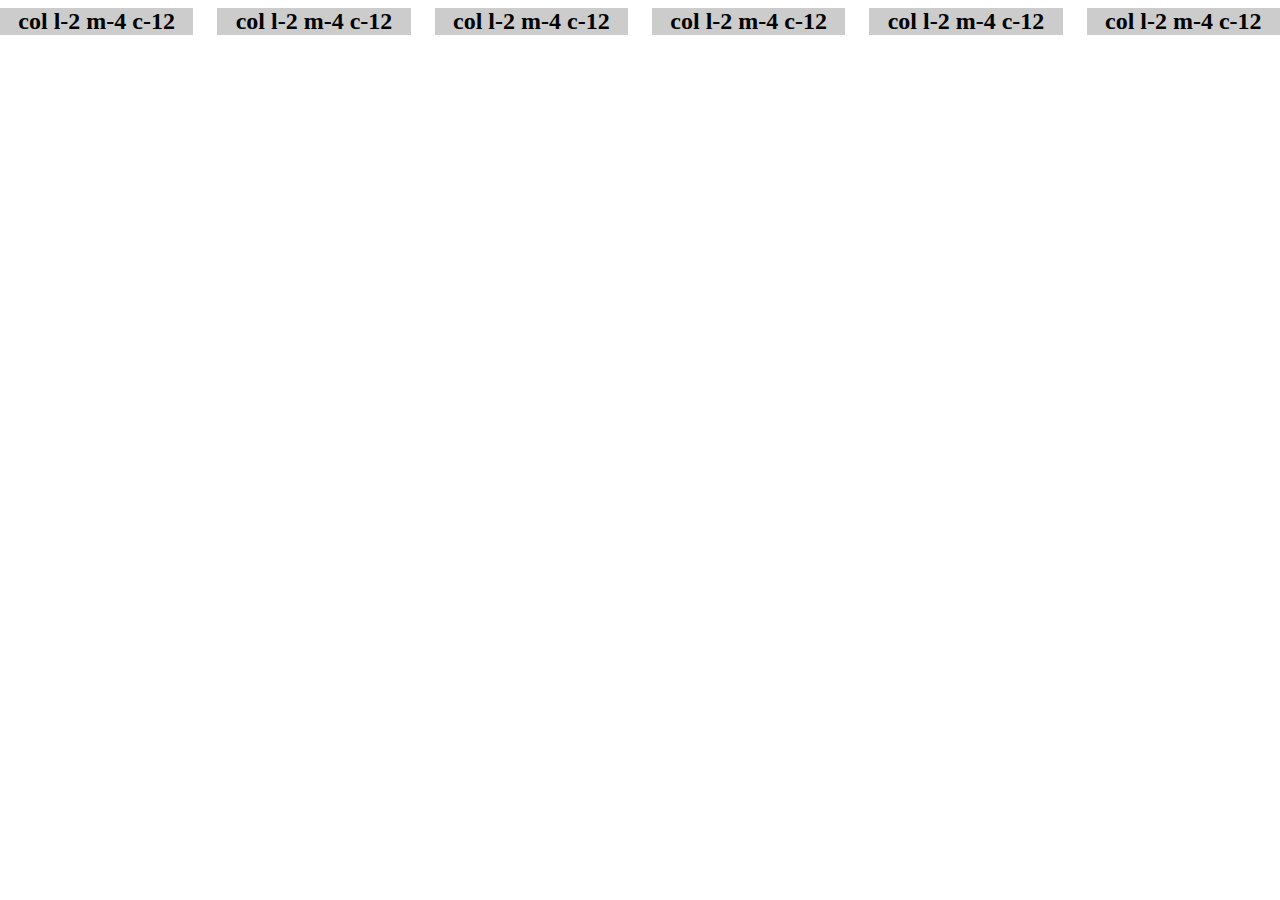
<file: Demo websites/Demo grid/index.html>
<!DOCTYPE html>
<html lang="en">
<head>
    <meta charset="UTF-8">
    <meta http-equiv="X-UA-Compatible" content="IE=edge">
    <meta name="viewport" content="width=device-width, initial-scale=1.0">
    <title>Document</title>
    <link rel="stylesheet" href="./assets/css/grid.css">
    <link rel="stylesheet" href="./assets/css/style.css">
</head>
<body>
    <div class="grid wide">
        <div class="row">
            <div class="col l-2 m-4 c-12">
                <h2>col l-2 m-4 c-12</h2>
            </div>
            <div class="col l-2 m-4 c-12">
                <h2>col l-2 m-4 c-12</h2>
            </div>
            <div class="col l-2 m-4 c-12">
                <h2>col l-2 m-4 c-12</h2>
            </div>
            <div class="col l-2 m-4 c-12">
                <h2>col l-2 m-4 c-12</h2>
            </div>
            <div class="col l-2 m-4 c-12">
                <h2>col l-2 m-4 c-12</h2>
            </div>
            <div class="col l-2 m-4 c-12">
                <h2>col l-2 m-4 c-12</h2>
            </div>
        </div>
    </div>
</body>
</html>
</file>
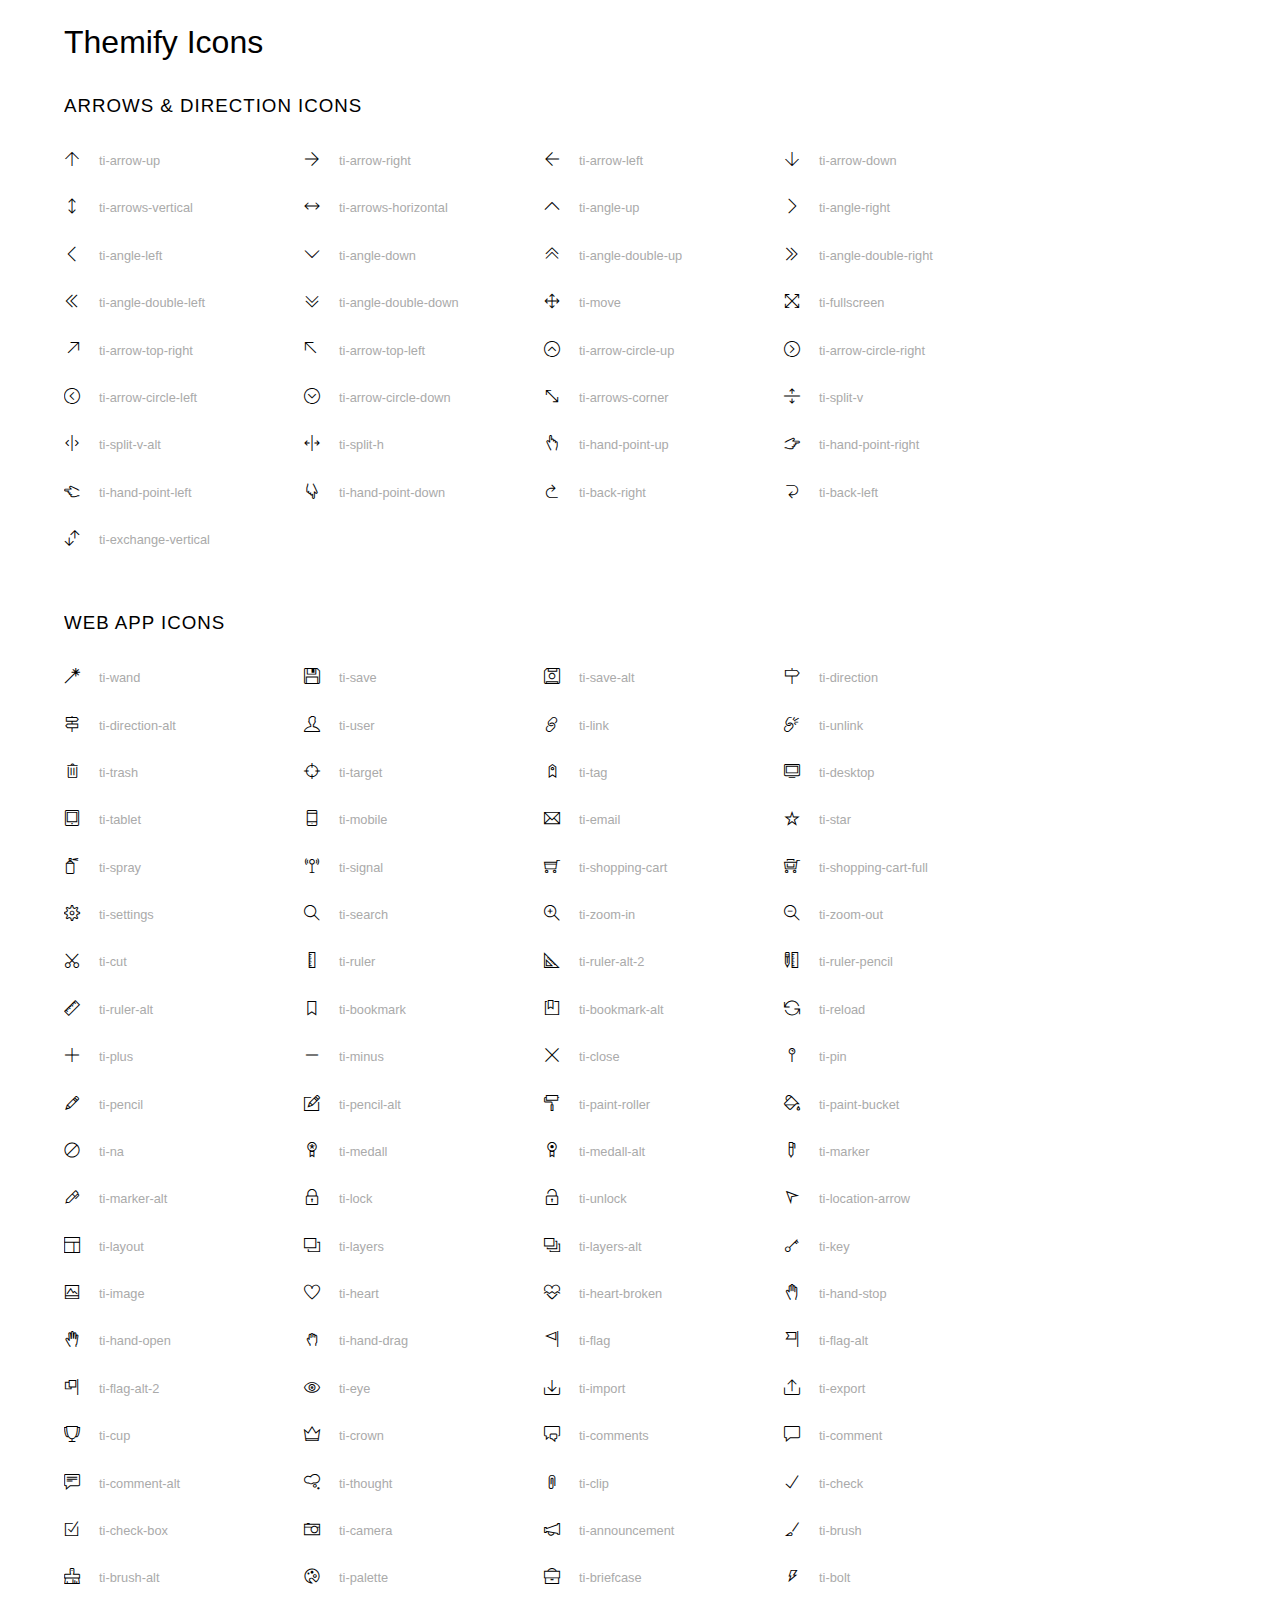
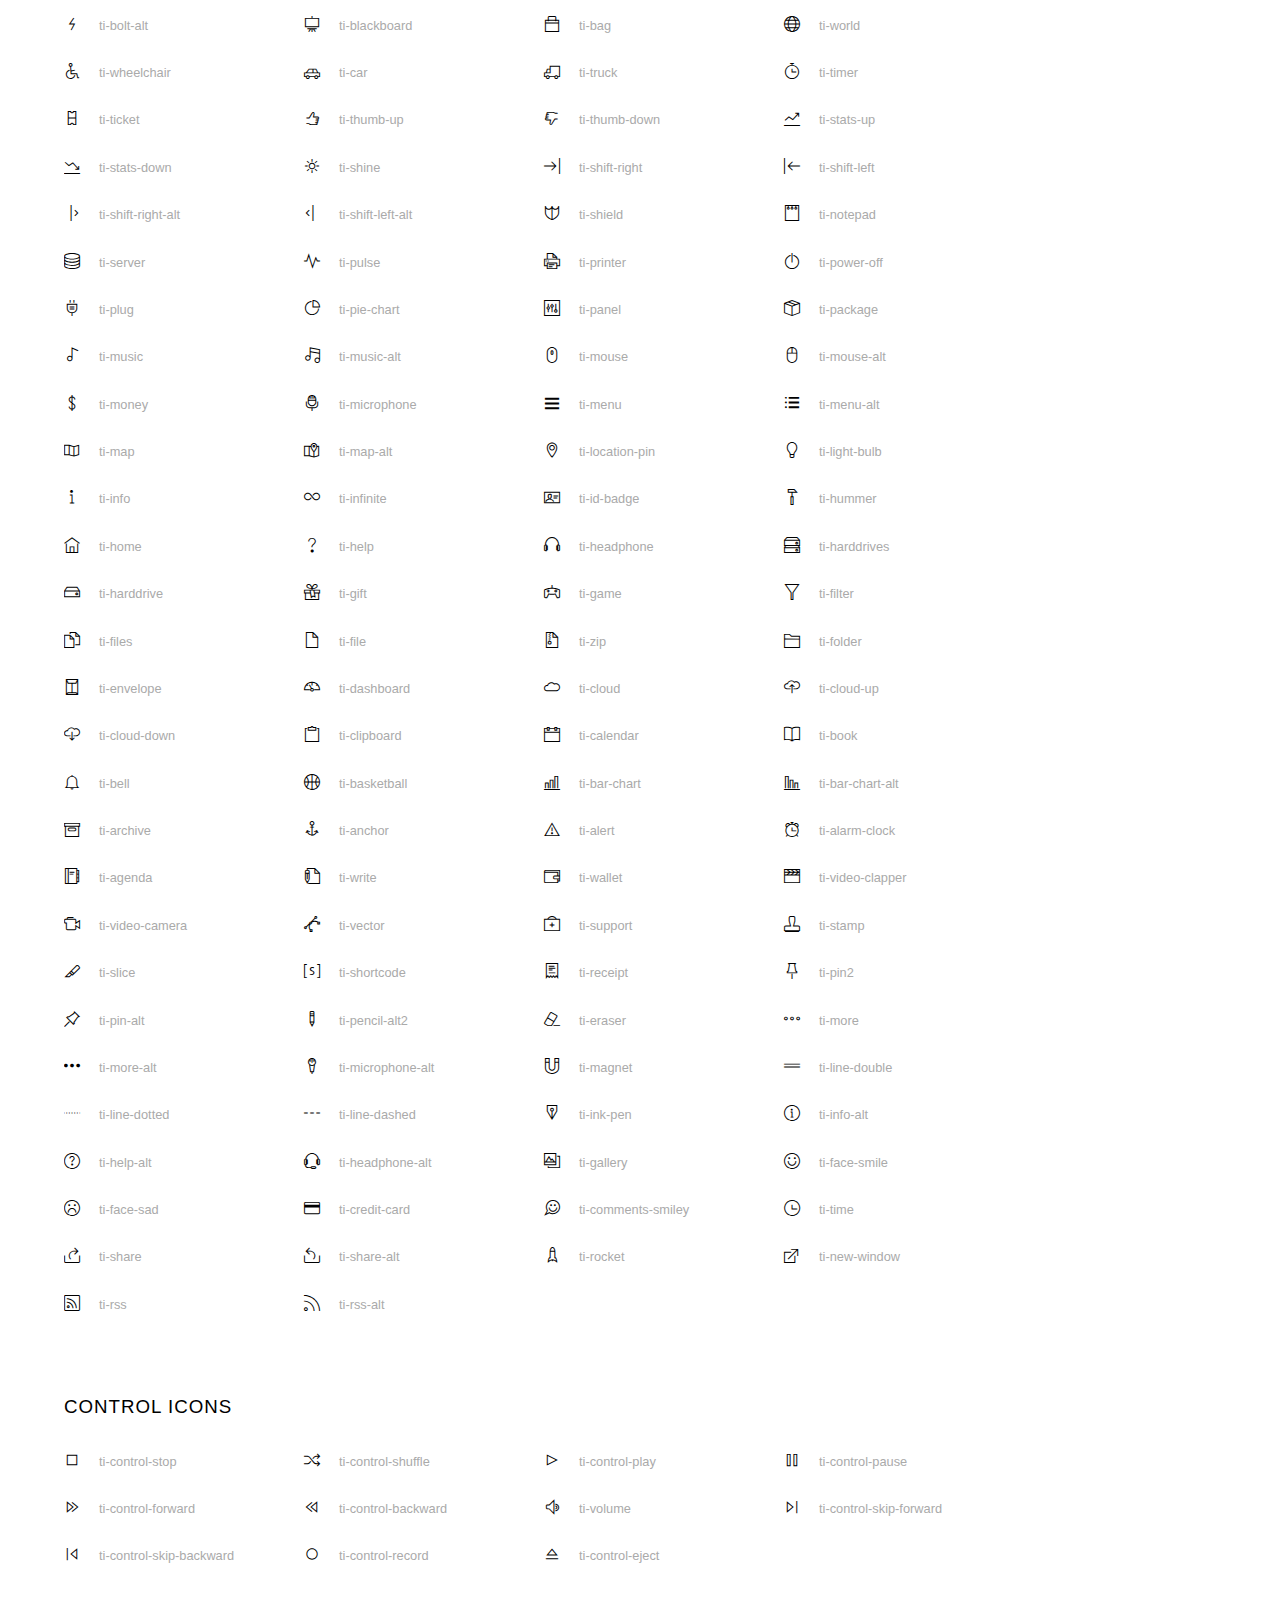
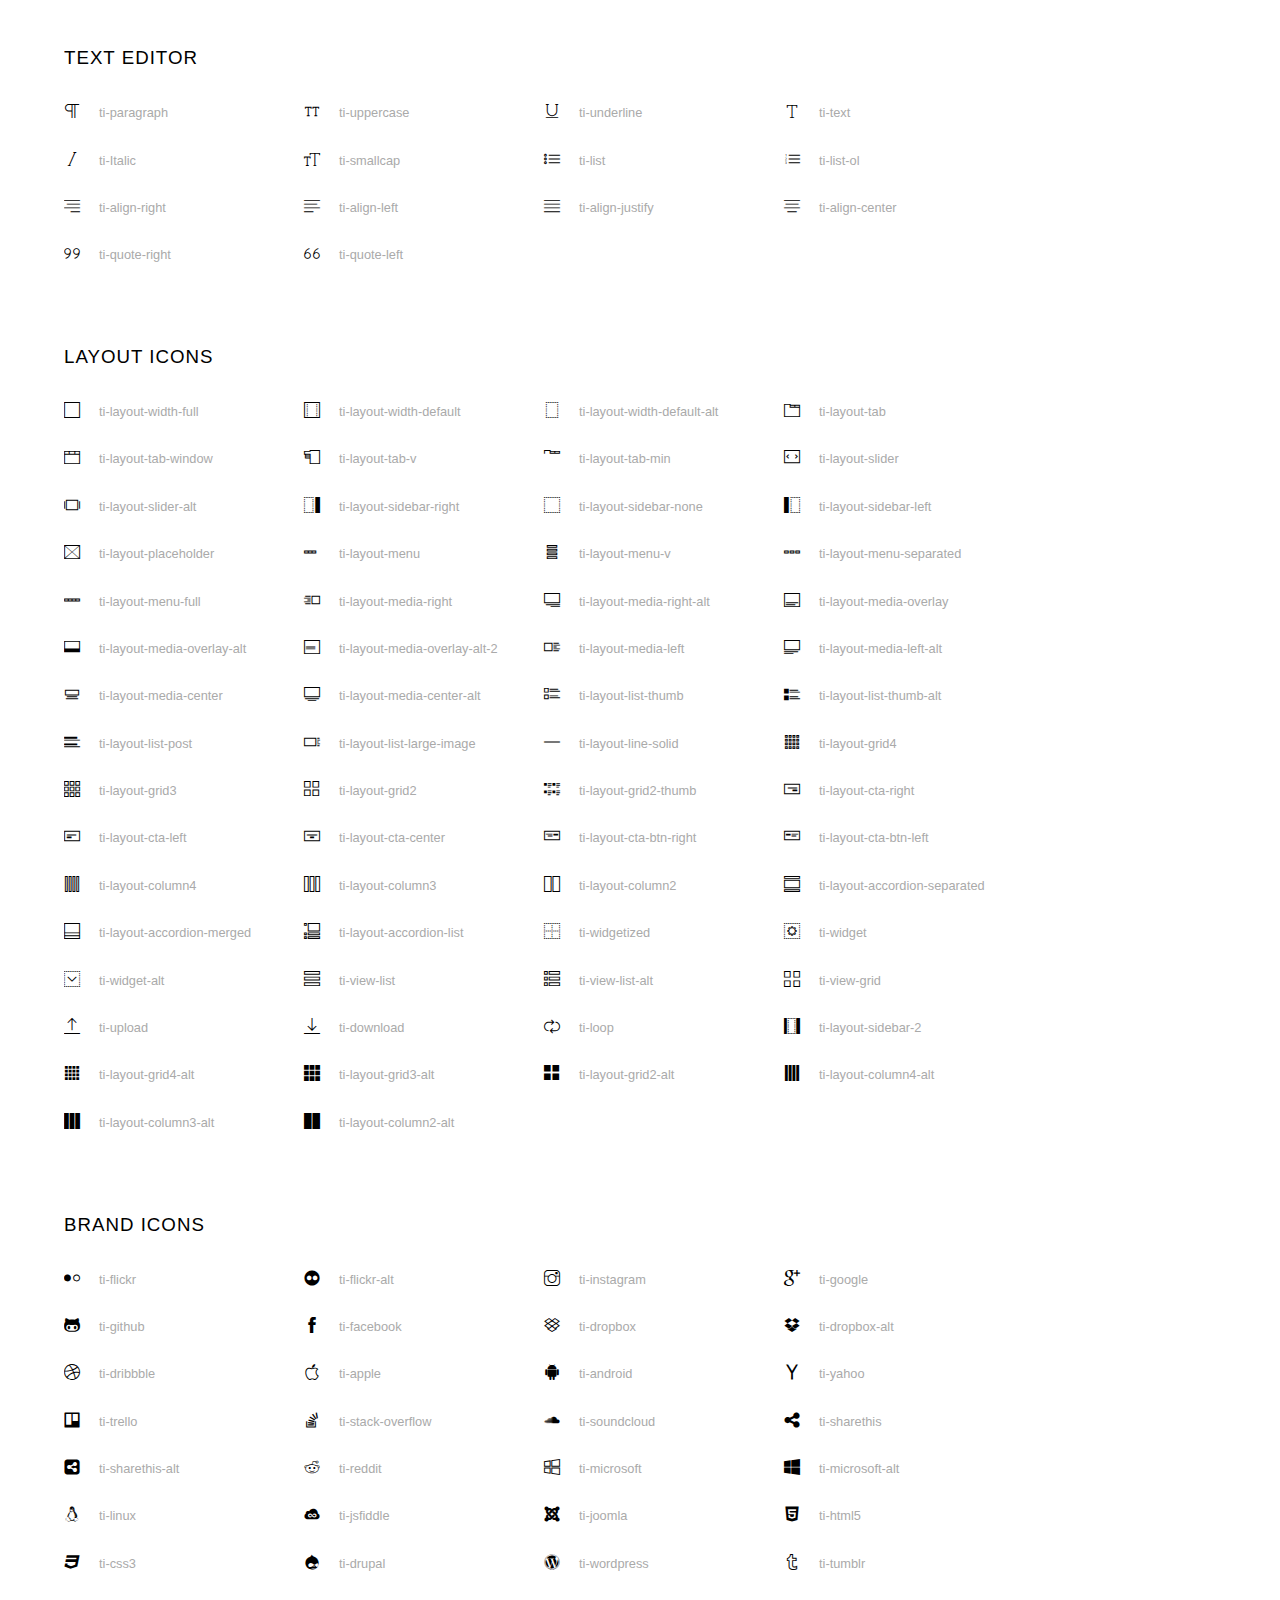
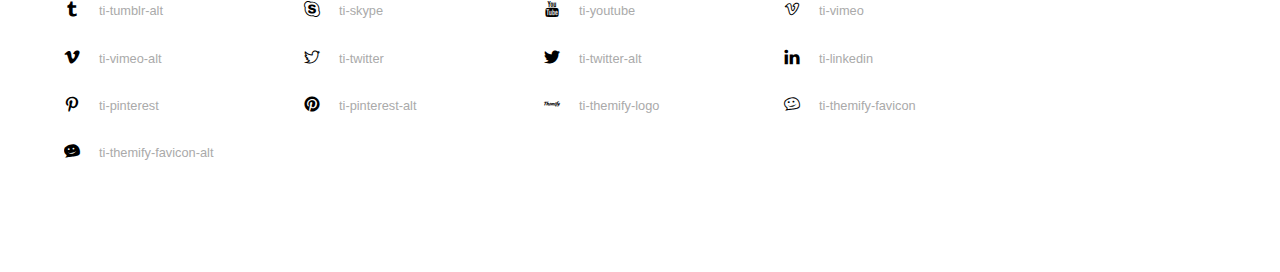
<file: Demo websites/the_band/assets/fonts/themify-icons/index.html>
<!doctype html>
<html>
<head>
	<meta charset="utf-8">
	<title>Themify Icon Font</title>
	<meta name="viewport" content="width=device-width">
	<link rel="stylesheet" href="demo-files/demo.css">
	<link rel="stylesheet" href="themify-icons.css">
	<!--[if lt IE 8]><!-->
	<link rel="stylesheet" href="ie7/ie7.css">
	<!--<![endif]-->
</head>
<body>
	<h1>Themify Icons</h1>

	<div class="icon-section">

		<div class="icon-section">
			<h3>Arrows &amp; Direction Icons </h3>

			<div class="icon-container">
				<span class="ti-arrow-up"></span><span class="icon-name"> ti-arrow-up</span>
			</div>
			<div class="icon-container">
				<span class="ti-arrow-right"></span><span class="icon-name"> ti-arrow-right</span>
			</div>
			<div class="icon-container">
				<span class="ti-arrow-left"></span><span class="icon-name"> ti-arrow-left</span>
			</div>
			<div class="icon-container">
				<span class="ti-arrow-down"></span><span class="icon-name"> ti-arrow-down</span>
			</div>
			<div class="icon-container">
				<span class="ti-arrows-vertical"></span><span class="icon-name"> ti-arrows-vertical</span>
			</div>
			<div class="icon-container">
				<span class="ti-arrows-horizontal"></span><span class="icon-name"> ti-arrows-horizontal</span>
			</div>
			<div class="icon-container">
				<span class="ti-angle-up"></span><span class="icon-name"> ti-angle-up</span>
			</div>
			<div class="icon-container">
				<span class="ti-angle-right"></span><span class="icon-name"> ti-angle-right</span>
			</div>
			<div class="icon-container">
				<span class="ti-angle-left"></span><span class="icon-name"> ti-angle-left</span>
			</div>
			<div class="icon-container">
				<span class="ti-angle-down"></span><span class="icon-name"> ti-angle-down</span>
			</div>	
			<div class="icon-container">
				<span class="ti-angle-double-up"></span><span class="icon-name"> ti-angle-double-up</span>
			</div>
			<div class="icon-container">
				<span class="ti-angle-double-right"></span><span class="icon-name"> ti-angle-double-right</span>
			</div>
			<div class="icon-container">
				<span class="ti-angle-double-left"></span><span class="icon-name"> ti-angle-double-left</span>
			</div>
			<div class="icon-container">
				<span class="ti-angle-double-down"></span><span class="icon-name"> ti-angle-double-down</span>
			</div>					
			<div class="icon-container">
				<span class="ti-move"></span><span class="icon-name"> ti-move</span>
			</div>
			<div class="icon-container">
				<span class="ti-fullscreen"></span><span class="icon-name"> ti-fullscreen</span>
			</div>
			<div class="icon-container">
				<span class="ti-arrow-top-right"></span><span class="icon-name"> ti-arrow-top-right</span>
			</div>
			<div class="icon-container">
				<span class="ti-arrow-top-left"></span><span class="icon-name"> ti-arrow-top-left</span>
			</div>
			<div class="icon-container">
				<span class="ti-arrow-circle-up"></span><span class="icon-name"> ti-arrow-circle-up</span>
			</div>
			<div class="icon-container">
				<span class="ti-arrow-circle-right"></span><span class="icon-name"> ti-arrow-circle-right</span>
			</div>
			<div class="icon-container">
				<span class="ti-arrow-circle-left"></span><span class="icon-name"> ti-arrow-circle-left</span>
			</div>
			<div class="icon-container">
				<span class="ti-arrow-circle-down"></span><span class="icon-name"> ti-arrow-circle-down</span>
			</div>
			<div class="icon-container">
				<span class="ti-arrows-corner"></span><span class="icon-name"> ti-arrows-corner</span>
			</div>
			<div class="icon-container">
				<span class="ti-split-v"></span><span class="icon-name"> ti-split-v</span>
			</div>

			<div class="icon-container">
				<span class="ti-split-v-alt"></span><span class="icon-name"> ti-split-v-alt</span>
			</div>
			<div class="icon-container">
				<span class="ti-split-h"></span><span class="icon-name"> ti-split-h</span>
			</div>
			<div class="icon-container">
				<span class="ti-hand-point-up"></span><span class="icon-name"> ti-hand-point-up</span>
			</div>
			<div class="icon-container">
				<span class="ti-hand-point-right"></span><span class="icon-name"> ti-hand-point-right</span>
			</div>
			<div class="icon-container">
				<span class="ti-hand-point-left"></span><span class="icon-name"> ti-hand-point-left</span>
			</div>
			<div class="icon-container">
				<span class="ti-hand-point-down"></span><span class="icon-name"> ti-hand-point-down</span>
			</div>
			<div class="icon-container">
				<span class="ti-back-right"></span><span class="icon-name"> ti-back-right</span>
			</div>
			<div class="icon-container">
				<span class="ti-back-left"></span><span class="icon-name"> ti-back-left</span>
			</div>
			<div class="icon-container">
				<span class="ti-exchange-vertical"></span><span class="icon-name"> ti-exchange-vertical</span>
			</div>

		</div> <!-- Arrows Icons -->



		<h3>Web App Icons</h3>
		
		<div class="icon-section">

			<div class="icon-container">
				<span class="ti-wand"></span><span class="icon-name"> ti-wand</span>
			</div>
			<div class="icon-container">
				<span class="ti-save"></span><span class="icon-name"> ti-save</span>
			</div>
			<div class="icon-container">
				<span class="ti-save-alt"></span><span class="icon-name"> ti-save-alt</span>
			</div>

			<div class="icon-container">
				<span class="ti-direction"></span><span class="icon-name"> ti-direction</span>
			</div>
			<div class="icon-container">
				<span class="ti-direction-alt"></span><span class="icon-name"> ti-direction-alt</span>
			</div>
			<div class="icon-container">
				<span class="ti-user"></span><span class="icon-name"> ti-user</span>
			</div>
			<div class="icon-container">
				<span class="ti-link"></span><span class="icon-name"> ti-link</span>
			</div>
			<div class="icon-container">
				<span class="ti-unlink"></span><span class="icon-name"> ti-unlink</span>
			</div>
			<div class="icon-container">
				<span class="ti-trash"></span><span class="icon-name"> ti-trash</span>
			</div>
			<div class="icon-container">
				<span class="ti-target"></span><span class="icon-name"> ti-target</span>
			</div>
			<div class="icon-container">
				<span class="ti-tag"></span><span class="icon-name"> ti-tag</span>
			</div>
			<div class="icon-container">
				<span class="ti-desktop"></span><span class="icon-name"> ti-desktop</span>
			</div>
			<div class="icon-container">
				<span class="ti-tablet"></span><span class="icon-name"> ti-tablet</span>
			</div>
			<div class="icon-container">
				<span class="ti-mobile"></span><span class="icon-name"> ti-mobile</span>
			</div>
			<div class="icon-container">
				<span class="ti-email"></span><span class="icon-name"> ti-email</span>
			</div>	
			<div class="icon-container">
				<span class="ti-star"></span><span class="icon-name"> ti-star</span>
			</div>
			<div class="icon-container">
				<span class="ti-spray"></span><span class="icon-name"> ti-spray</span>
			</div>
			<div class="icon-container">
				<span class="ti-signal"></span><span class="icon-name"> ti-signal</span>
			</div>
			<div class="icon-container">
				<span class="ti-shopping-cart"></span><span class="icon-name"> ti-shopping-cart</span>
			</div>
			<div class="icon-container">
				<span class="ti-shopping-cart-full"></span><span class="icon-name"> ti-shopping-cart-full</span>
			</div>
			<div class="icon-container">
				<span class="ti-settings"></span><span class="icon-name"> ti-settings</span>
			</div>
			<div class="icon-container">
				<span class="ti-search"></span><span class="icon-name"> ti-search</span>
			</div>
			<div class="icon-container">
				<span class="ti-zoom-in"></span><span class="icon-name"> ti-zoom-in</span>
			</div>
			<div class="icon-container">
				<span class="ti-zoom-out"></span><span class="icon-name"> ti-zoom-out</span>
			</div>
			<div class="icon-container">
				<span class="ti-cut"></span><span class="icon-name"> ti-cut</span>
			</div>
			<div class="icon-container">
				<span class="ti-ruler"></span><span class="icon-name"> ti-ruler</span>
			</div>
			<div class="icon-container">
				<span class="ti-ruler-alt-2"></span><span class="icon-name"> ti-ruler-alt-2</span>
			</div>			
			<div class="icon-container">
				<span class="ti-ruler-pencil"></span><span class="icon-name"> ti-ruler-pencil</span>
			</div>
			<div class="icon-container">
				<span class="ti-ruler-alt"></span><span class="icon-name"> ti-ruler-alt</span>
			</div>
			<div class="icon-container">
				<span class="ti-bookmark"></span><span class="icon-name"> ti-bookmark</span>
			</div>
			<div class="icon-container">
				<span class="ti-bookmark-alt"></span><span class="icon-name"> ti-bookmark-alt</span>
			</div>
			<div class="icon-container">
				<span class="ti-reload"></span><span class="icon-name"> ti-reload</span>
			</div>
			<div class="icon-container">
				<span class="ti-plus"></span><span class="icon-name"> ti-plus</span>
			</div>
			<div class="icon-container">
				<span class="ti-minus"></span><span class="icon-name"> ti-minus</span>
			</div>
			<div class="icon-container">
				<span class="ti-close"></span><span class="icon-name"> ti-close</span>
			</div>			
			<div class="icon-container">
				<span class="ti-pin"></span><span class="icon-name"> ti-pin</span>
			</div>
			<div class="icon-container">
				<span class="ti-pencil"></span><span class="icon-name"> ti-pencil</span>
			</div>
					
		  	<div class="icon-container">
				<span class="ti-pencil-alt"></span><span class="icon-name"> ti-pencil-alt</span>
			</div>
			<div class="icon-container">
				<span class="ti-paint-roller"></span><span class="icon-name"> ti-paint-roller</span>
			</div>
			<div class="icon-container">
				<span class="ti-paint-bucket"></span><span class="icon-name"> ti-paint-bucket</span>
			</div>
			<div class="icon-container">
				<span class="ti-na"></span><span class="icon-name"> ti-na</span>
			</div>
			<div class="icon-container">
				<span class="ti-medall"></span><span class="icon-name"> ti-medall</span>
			</div>
			<div class="icon-container">
				<span class="ti-medall-alt"></span><span class="icon-name"> ti-medall-alt</span>
			</div>
			<div class="icon-container">
				<span class="ti-marker"></span><span class="icon-name"> ti-marker</span>
			</div>
			<div class="icon-container">
				<span class="ti-marker-alt"></span><span class="icon-name"> ti-marker-alt</span>
			</div>

			<div class="icon-container">
				<span class="ti-lock"></span><span class="icon-name"> ti-lock</span>
			</div>
			<div class="icon-container">
				<span class="ti-unlock"></span><span class="icon-name"> ti-unlock</span>
			</div>
			<div class="icon-container">
				<span class="ti-location-arrow"></span><span class="icon-name"> ti-location-arrow</span>
			</div>
			<div class="icon-container">
				<span class="ti-layout"></span><span class="icon-name"> ti-layout</span>
			</div>
			<div class="icon-container">
				<span class="ti-layers"></span><span class="icon-name"> ti-layers</span>
			</div>
			<div class="icon-container">
				<span class="ti-layers-alt"></span><span class="icon-name"> ti-layers-alt</span>
			</div>
			<div class="icon-container">
				<span class="ti-key"></span><span class="icon-name"> ti-key</span>
			</div>
			<div class="icon-container">
				<span class="ti-image"></span><span class="icon-name"> ti-image</span>
			</div>
			<div class="icon-container">
				<span class="ti-heart"></span><span class="icon-name"> ti-heart</span>
			</div>
			<div class="icon-container">
				<span class="ti-heart-broken"></span><span class="icon-name"> ti-heart-broken</span>
			</div>
			<div class="icon-container">
				<span class="ti-hand-stop"></span><span class="icon-name"> ti-hand-stop</span>
			</div>
			<div class="icon-container">
				<span class="ti-hand-open"></span><span class="icon-name"> ti-hand-open</span>
			</div>
			<div class="icon-container">
				<span class="ti-hand-drag"></span><span class="icon-name"> ti-hand-drag</span>
			</div>
			<div class="icon-container">
				<span class="ti-flag"></span><span class="icon-name"> ti-flag</span>
			</div>
			<div class="icon-container">
				<span class="ti-flag-alt"></span><span class="icon-name"> ti-flag-alt</span>
			</div>
			<div class="icon-container">
				<span class="ti-flag-alt-2"></span><span class="icon-name"> ti-flag-alt-2</span>
			</div>
			<div class="icon-container">
				<span class="ti-eye"></span><span class="icon-name"> ti-eye</span>
			</div>
			<div class="icon-container">
				<span class="ti-import"></span><span class="icon-name"> ti-import</span>
			</div>			
			<div class="icon-container">
				<span class="ti-export"></span><span class="icon-name"> ti-export</span>
			</div>
			<div class="icon-container">
				<span class="ti-cup"></span><span class="icon-name"> ti-cup</span>
			</div>
			<div class="icon-container">
				<span class="ti-crown"></span><span class="icon-name"> ti-crown</span>
			</div>
			<div class="icon-container">
				<span class="ti-comments"></span><span class="icon-name"> ti-comments</span>
			</div>
			<div class="icon-container">
				<span class="ti-comment"></span><span class="icon-name"> ti-comment</span>
			</div>
			<div class="icon-container">
				<span class="ti-comment-alt"></span><span class="icon-name"> ti-comment-alt</span>
			</div>
			<div class="icon-container">
				<span class="ti-thought"></span><span class="icon-name"> ti-thought</span>
			</div>			
			<div class="icon-container">
				<span class="ti-clip"></span><span class="icon-name"> ti-clip</span>
			</div>

			<div class="icon-container">
				<span class="ti-check"></span><span class="icon-name"> ti-check</span>
			</div>
			<div class="icon-container">
				<span class="ti-check-box"></span><span class="icon-name"> ti-check-box</span>
			</div>
			<div class="icon-container">
				<span class="ti-camera"></span><span class="icon-name"> ti-camera</span>
			</div>
			<div class="icon-container">
				<span class="ti-announcement"></span><span class="icon-name"> ti-announcement</span>
			</div>
			<div class="icon-container">
				<span class="ti-brush"></span><span class="icon-name"> ti-brush</span>
			</div>
			<div class="icon-container">
				<span class="ti-brush-alt"></span><span class="icon-name"> ti-brush-alt</span>
			</div>
			<div class="icon-container">
				<span class="ti-palette"></span><span class="icon-name"> ti-palette</span>
			</div>			
			<div class="icon-container">
				<span class="ti-briefcase"></span><span class="icon-name"> ti-briefcase</span>
			</div>
			<div class="icon-container">
				<span class="ti-bolt"></span><span class="icon-name"> ti-bolt</span>
			</div>
			<div class="icon-container">
				<span class="ti-bolt-alt"></span><span class="icon-name"> ti-bolt-alt</span>
			</div>
			<div class="icon-container">
				<span class="ti-blackboard"></span><span class="icon-name"> ti-blackboard</span>
			</div>
			<div class="icon-container">
				<span class="ti-bag"></span><span class="icon-name"> ti-bag</span>
			</div>
			<div class="icon-container">
				<span class="ti-world"></span><span class="icon-name"> ti-world</span>
			</div>
			<div class="icon-container">
				<span class="ti-wheelchair"></span><span class="icon-name"> ti-wheelchair</span>
			</div>
			<div class="icon-container">
				<span class="ti-car"></span><span class="icon-name"> ti-car</span>
			</div>
			<div class="icon-container">
				<span class="ti-truck"></span><span class="icon-name"> ti-truck</span>
			</div>
			<div class="icon-container">
				<span class="ti-timer"></span><span class="icon-name"> ti-timer</span>
			</div>
			<div class="icon-container">
				<span class="ti-ticket"></span><span class="icon-name"> ti-ticket</span>
			</div>
			<div class="icon-container">
				<span class="ti-thumb-up"></span><span class="icon-name"> ti-thumb-up</span>
			</div>
			<div class="icon-container">
				<span class="ti-thumb-down"></span><span class="icon-name"> ti-thumb-down</span>
			</div>

			<div class="icon-container">
				<span class="ti-stats-up"></span><span class="icon-name"> ti-stats-up</span>
			</div>
			<div class="icon-container">
				<span class="ti-stats-down"></span><span class="icon-name"> ti-stats-down</span>
			</div>
			<div class="icon-container">
				<span class="ti-shine"></span><span class="icon-name"> ti-shine</span>
			</div>
			<div class="icon-container">
				<span class="ti-shift-right"></span><span class="icon-name"> ti-shift-right</span>
			</div>
			<div class="icon-container">
				<span class="ti-shift-left"></span><span class="icon-name"> ti-shift-left</span>
			</div>

			<div class="icon-container">
				<span class="ti-shift-right-alt"></span><span class="icon-name"> ti-shift-right-alt</span>
			</div>
			<div class="icon-container">
				<span class="ti-shift-left-alt"></span><span class="icon-name"> ti-shift-left-alt</span>
			</div>
			<div class="icon-container">
				<span class="ti-shield"></span><span class="icon-name"> ti-shield</span>
			</div>
			<div class="icon-container">
				<span class="ti-notepad"></span><span class="icon-name"> ti-notepad</span>
			</div>
			<div class="icon-container">
				<span class="ti-server"></span><span class="icon-name"> ti-server</span>
			</div>

			<div class="icon-container">
				<span class="ti-pulse"></span><span class="icon-name"> ti-pulse</span>
			</div>
			<div class="icon-container">
				<span class="ti-printer"></span><span class="icon-name"> ti-printer</span>
			</div>
			<div class="icon-container">
				<span class="ti-power-off"></span><span class="icon-name"> ti-power-off</span>
			</div>
			<div class="icon-container">
				<span class="ti-plug"></span><span class="icon-name"> ti-plug</span>
			</div>
			<div class="icon-container">
				<span class="ti-pie-chart"></span><span class="icon-name"> ti-pie-chart</span>
			</div>

			<div class="icon-container">
				<span class="ti-panel"></span><span class="icon-name"> ti-panel</span>
			</div>
			<div class="icon-container">
				<span class="ti-package"></span><span class="icon-name"> ti-package</span>
			</div>
			<div class="icon-container">
				<span class="ti-music"></span><span class="icon-name"> ti-music</span>
			</div>
			<div class="icon-container">
				<span class="ti-music-alt"></span><span class="icon-name"> ti-music-alt</span>
			</div>
			<div class="icon-container">
				<span class="ti-mouse"></span><span class="icon-name"> ti-mouse</span>
			</div>
			<div class="icon-container">
				<span class="ti-mouse-alt"></span><span class="icon-name"> ti-mouse-alt</span>
			</div>
			<div class="icon-container">
				<span class="ti-money"></span><span class="icon-name"> ti-money</span>
			</div>
			<div class="icon-container">
				<span class="ti-microphone"></span><span class="icon-name"> ti-microphone</span>
			</div>
			<div class="icon-container">
				<span class="ti-menu"></span><span class="icon-name"> ti-menu</span>
			</div>
			<div class="icon-container">
				<span class="ti-menu-alt"></span><span class="icon-name"> ti-menu-alt</span>
			</div>
			<div class="icon-container">
				<span class="ti-map"></span><span class="icon-name"> ti-map</span>
			</div>
			<div class="icon-container">
				<span class="ti-map-alt"></span><span class="icon-name"> ti-map-alt</span>
			</div>

			<div class="icon-container">
				<span class="ti-location-pin"></span><span class="icon-name"> ti-location-pin</span>
			</div>

			<div class="icon-container">
				<span class="ti-light-bulb"></span><span class="icon-name"> ti-light-bulb</span>
			</div>
			<div class="icon-container">
				<span class="ti-info"></span><span class="icon-name"> ti-info</span>
			</div>
			<div class="icon-container">
				<span class="ti-infinite"></span><span class="icon-name"> ti-infinite</span>
			</div>
			<div class="icon-container">
				<span class="ti-id-badge"></span><span class="icon-name"> ti-id-badge</span>
			</div>
			<div class="icon-container">
				<span class="ti-hummer"></span><span class="icon-name"> ti-hummer</span>
			</div>
			<div class="icon-container">
				<span class="ti-home"></span><span class="icon-name"> ti-home</span>
			</div>
			<div class="icon-container">
				<span class="ti-help"></span><span class="icon-name"> ti-help</span>
			</div>
			<div class="icon-container">
				<span class="ti-headphone"></span><span class="icon-name"> ti-headphone</span>
			</div>
			<div class="icon-container">
				<span class="ti-harddrives"></span><span class="icon-name"> ti-harddrives</span>
			</div>
			<div class="icon-container">
				<span class="ti-harddrive"></span><span class="icon-name"> ti-harddrive</span>
			</div>
			<div class="icon-container">
				<span class="ti-gift"></span><span class="icon-name"> ti-gift</span>
			</div>
			<div class="icon-container">
				<span class="ti-game"></span><span class="icon-name"> ti-game</span>
			</div>
			<div class="icon-container">
				<span class="ti-filter"></span><span class="icon-name"> ti-filter</span>
			</div>
			<div class="icon-container">
				<span class="ti-files"></span><span class="icon-name"> ti-files</span>
			</div>
			<div class="icon-container">
				<span class="ti-file"></span><span class="icon-name"> ti-file</span>
			</div>
			<div class="icon-container">
				<span class="ti-zip"></span><span class="icon-name"> ti-zip</span>
			</div>
			<div class="icon-container">
				<span class="ti-folder"></span><span class="icon-name"> ti-folder</span>
			</div>			
			<div class="icon-container">
				<span class="ti-envelope"></span><span class="icon-name"> ti-envelope</span>
			</div>


			<div class="icon-container">
				<span class="ti-dashboard"></span><span class="icon-name"> ti-dashboard</span>
			</div>
			<div class="icon-container">
				<span class="ti-cloud"></span><span class="icon-name"> ti-cloud</span>
			</div>
			<div class="icon-container">
				<span class="ti-cloud-up"></span><span class="icon-name"> ti-cloud-up</span>
			</div>
			<div class="icon-container">
				<span class="ti-cloud-down"></span><span class="icon-name"> ti-cloud-down</span>
			</div>
			<div class="icon-container">
				<span class="ti-clipboard"></span><span class="icon-name"> ti-clipboard</span>
			</div>
			<div class="icon-container">
				<span class="ti-calendar"></span><span class="icon-name"> ti-calendar</span>
			</div>
			<div class="icon-container">
				<span class="ti-book"></span><span class="icon-name"> ti-book</span>
			</div>
			<div class="icon-container">
				<span class="ti-bell"></span><span class="icon-name"> ti-bell</span>
			</div>
			<div class="icon-container">
				<span class="ti-basketball"></span><span class="icon-name"> ti-basketball</span>
			</div>
			<div class="icon-container">
				<span class="ti-bar-chart"></span><span class="icon-name"> ti-bar-chart</span>
			</div>
			<div class="icon-container">
				<span class="ti-bar-chart-alt"></span><span class="icon-name"> ti-bar-chart-alt</span>
			</div>


			<div class="icon-container">
				<span class="ti-archive"></span><span class="icon-name"> ti-archive</span>
			</div>
			<div class="icon-container">
				<span class="ti-anchor"></span><span class="icon-name"> ti-anchor</span>
			</div>

			<div class="icon-container">
				<span class="ti-alert"></span><span class="icon-name"> ti-alert</span>
			</div>
			<div class="icon-container">
				<span class="ti-alarm-clock"></span><span class="icon-name"> ti-alarm-clock</span>
			</div>
			<div class="icon-container">
				<span class="ti-agenda"></span><span class="icon-name"> ti-agenda</span>
			</div>
			<div class="icon-container">
				<span class="ti-write"></span><span class="icon-name"> ti-write</span>
			</div>

			<div class="icon-container">
				<span class="ti-wallet"></span><span class="icon-name"> ti-wallet</span>
			</div>
			<div class="icon-container">
				<span class="ti-video-clapper"></span><span class="icon-name"> ti-video-clapper</span>
			</div>
			<div class="icon-container">
				<span class="ti-video-camera"></span><span class="icon-name"> ti-video-camera</span>
			</div>
			<div class="icon-container">
				<span class="ti-vector"></span><span class="icon-name"> ti-vector</span>
			</div>

			<div class="icon-container">
				<span class="ti-support"></span><span class="icon-name"> ti-support</span>
			</div>
			<div class="icon-container">
				<span class="ti-stamp"></span><span class="icon-name"> ti-stamp</span>
			</div>
			<div class="icon-container">
				<span class="ti-slice"></span><span class="icon-name"> ti-slice</span>
			</div>
			<div class="icon-container">
				<span class="ti-shortcode"></span><span class="icon-name"> ti-shortcode</span>
			</div>
			<div class="icon-container">
				<span class="ti-receipt"></span><span class="icon-name"> ti-receipt</span>
			</div>
			<div class="icon-container">
				<span class="ti-pin2"></span><span class="icon-name"> ti-pin2</span>
			</div>
			<div class="icon-container">
				<span class="ti-pin-alt"></span><span class="icon-name"> ti-pin-alt</span>
			</div>
			<div class="icon-container">
				<span class="ti-pencil-alt2"></span><span class="icon-name"> ti-pencil-alt2</span>
			</div>
			<div class="icon-container">
				<span class="ti-eraser"></span><span class="icon-name"> ti-eraser</span>
			</div>			
			<div class="icon-container">
				<span class="ti-more"></span><span class="icon-name"> ti-more</span>
			</div>
			<div class="icon-container">
				<span class="ti-more-alt"></span><span class="icon-name"> ti-more-alt</span>
			</div>
			<div class="icon-container">
				<span class="ti-microphone-alt"></span><span class="icon-name"> ti-microphone-alt</span>
			</div>
			<div class="icon-container">
				<span class="ti-magnet"></span><span class="icon-name"> ti-magnet</span>
			</div>
			<div class="icon-container">
				<span class="ti-line-double"></span><span class="icon-name"> ti-line-double</span>
			</div>
			<div class="icon-container">
				<span class="ti-line-dotted"></span><span class="icon-name"> ti-line-dotted</span>
			</div>
			<div class="icon-container">
				<span class="ti-line-dashed"></span><span class="icon-name"> ti-line-dashed</span>
			</div>

			<div class="icon-container">
				<span class="ti-ink-pen"></span><span class="icon-name"> ti-ink-pen</span>
			</div>
			<div class="icon-container">
				<span class="ti-info-alt"></span><span class="icon-name"> ti-info-alt</span>
			</div>
			<div class="icon-container">
				<span class="ti-help-alt"></span><span class="icon-name"> ti-help-alt</span>
			</div>
			<div class="icon-container">
				<span class="ti-headphone-alt"></span><span class="icon-name"> ti-headphone-alt</span>
			</div>

			<div class="icon-container">
				<span class="ti-gallery"></span><span class="icon-name"> ti-gallery</span>
			</div>
			<div class="icon-container">
				<span class="ti-face-smile"></span><span class="icon-name"> ti-face-smile</span>
			</div>
			<div class="icon-container">
				<span class="ti-face-sad"></span><span class="icon-name"> ti-face-sad</span>
			</div>
			<div class="icon-container">
				<span class="ti-credit-card"></span><span class="icon-name"> ti-credit-card</span>
			</div>
			<div class="icon-container">
				<span class="ti-comments-smiley"></span><span class="icon-name"> ti-comments-smiley</span>
			</div>
			<div class="icon-container">
				<span class="ti-time"></span><span class="icon-name"> ti-time</span>
			</div>
			<div class="icon-container">
				<span class="ti-share"></span><span class="icon-name"> ti-share</span>
			</div>
			<div class="icon-container">
				<span class="ti-share-alt"></span><span class="icon-name"> ti-share-alt</span>
			</div>
			<div class="icon-container">
				<span class="ti-rocket"></span><span class="icon-name"> ti-rocket</span>
			</div>

			<div class="icon-container">
				<span class="ti-new-window"></span><span class="icon-name"> ti-new-window</span>
			</div>

			<div class="icon-container">
				<span class="ti-rss"></span><span class="icon-name"> ti-rss</span>
			</div>

			<div class="icon-container">
				<span class="ti-rss-alt"></span><span class="icon-name"> ti-rss-alt</span>
			</div>
			
		</div><!-- Web App Icons -->


		<div class="icon-section">
			<h3>Control Icons</h3>
			<div class="icon-container">
				<span class="ti-control-stop"></span><span class="icon-name"> ti-control-stop</span>
			</div>
			<div class="icon-container">
				<span class="ti-control-shuffle"></span><span class="icon-name"> ti-control-shuffle</span>
			</div>
			<div class="icon-container">
				<span class="ti-control-play"></span><span class="icon-name"> ti-control-play</span>
			</div>
			<div class="icon-container">
				<span class="ti-control-pause"></span><span class="icon-name"> ti-control-pause</span>
			</div>
			<div class="icon-container">
				<span class="ti-control-forward"></span><span class="icon-name"> ti-control-forward</span>
			</div>
			<div class="icon-container">
				<span class="ti-control-backward"></span><span class="icon-name"> ti-control-backward</span>
			</div>	
			<div class="icon-container">
				<span class="ti-volume"></span><span class="icon-name"> ti-volume</span>
			</div>
			<div class="icon-container">
				<span class="ti-control-skip-forward"></span><span class="icon-name"> ti-control-skip-forward</span>
			</div>
			<div class="icon-container">
				<span class="ti-control-skip-backward"></span><span class="icon-name"> ti-control-skip-backward</span>
			</div>
			<div class="icon-container">
				<span class="ti-control-record"></span><span class="icon-name"> ti-control-record</span>
			</div>
			<div class="icon-container">
				<span class="ti-control-eject"></span><span class="icon-name"> ti-control-eject</span>
			</div>			
		</div> <!-- Control Icons -->


		<div class="icon-section">
			<h3>Text Editor</h3>

			<div class="icon-container">
				<span class="ti-paragraph"></span><span class="icon-name"> ti-paragraph</span>
			</div>
			<div class="icon-container">
				<span class="ti-uppercase"></span><span class="icon-name"> ti-uppercase</span>
			</div>

			<div class="icon-container">
				<span class="ti-underline"></span><span class="icon-name"> ti-underline</span>
			</div>
			<div class="icon-container">
				<span class="ti-text"></span><span class="icon-name"> ti-text</span>
			</div>
			<div class="icon-container">
				<span class="ti-Italic"></span><span class="icon-name"> ti-Italic</span>
			</div>
			<div class="icon-container">
				<span class="ti-smallcap"></span><span class="icon-name"> ti-smallcap</span>
			</div>
			<div class="icon-container">
				<span class="ti-list"></span><span class="icon-name"> ti-list</span>
			</div>
			<div class="icon-container">
				<span class="ti-list-ol"></span><span class="icon-name"> ti-list-ol</span>
			</div>
			<div class="icon-container">
				<span class="ti-align-right"></span><span class="icon-name"> ti-align-right</span>
			</div>
			<div class="icon-container">
				<span class="ti-align-left"></span><span class="icon-name"> ti-align-left</span>
			</div>
			<div class="icon-container">
				<span class="ti-align-justify"></span><span class="icon-name"> ti-align-justify</span>
			</div>
			<div class="icon-container">
				<span class="ti-align-center"></span><span class="icon-name"> ti-align-center</span>
			</div>
			<div class="icon-container">
				<span class="ti-quote-right"></span><span class="icon-name"> ti-quote-right</span>
			</div>
			<div class="icon-container">
				<span class="ti-quote-left"></span><span class="icon-name"> ti-quote-left</span>
			</div>

		</div> <!-- Text Editor -->



		<div class="icon-section">
			<h3>Layout Icons</h3>
			<div class="icon-container">
				<span class="ti-layout-width-full"></span><span class="icon-name"> ti-layout-width-full</span>
			</div>
			<div class="icon-container">
				<span class="ti-layout-width-default"></span><span class="icon-name"> ti-layout-width-default</span>
			</div>
			<div class="icon-container">
				<span class="ti-layout-width-default-alt"></span><span class="icon-name"> ti-layout-width-default-alt</span>
			</div>
			<div class="icon-container">
				<span class="ti-layout-tab"></span><span class="icon-name"> ti-layout-tab</span>
			</div>
			<div class="icon-container">
				<span class="ti-layout-tab-window"></span><span class="icon-name"> ti-layout-tab-window</span>
			</div>
			<div class="icon-container">
				<span class="ti-layout-tab-v"></span><span class="icon-name"> ti-layout-tab-v</span>
			</div>
			<div class="icon-container">
				<span class="ti-layout-tab-min"></span><span class="icon-name"> ti-layout-tab-min</span>
			</div>
			<div class="icon-container">
				<span class="ti-layout-slider"></span><span class="icon-name"> ti-layout-slider</span>
			</div>
			<div class="icon-container">
				<span class="ti-layout-slider-alt"></span><span class="icon-name"> ti-layout-slider-alt</span>
			</div>
			<div class="icon-container">
				<span class="ti-layout-sidebar-right"></span><span class="icon-name"> ti-layout-sidebar-right</span>
			</div>
			<div class="icon-container">
				<span class="ti-layout-sidebar-none"></span><span class="icon-name"> ti-layout-sidebar-none</span>
			</div>
			<div class="icon-container">
				<span class="ti-layout-sidebar-left"></span><span class="icon-name"> ti-layout-sidebar-left</span>
			</div>
			<div class="icon-container">
				<span class="ti-layout-placeholder"></span><span class="icon-name"> ti-layout-placeholder</span>
			</div>
			<div class="icon-container">
				<span class="ti-layout-menu"></span><span class="icon-name"> ti-layout-menu</span>
			</div>
			<div class="icon-container">
				<span class="ti-layout-menu-v"></span><span class="icon-name"> ti-layout-menu-v</span>
			</div>
			<div class="icon-container">
				<span class="ti-layout-menu-separated"></span><span class="icon-name"> ti-layout-menu-separated</span>
			</div>
			<div class="icon-container">
				<span class="ti-layout-menu-full"></span><span class="icon-name"> ti-layout-menu-full</span>
			</div>
			<div class="icon-container">
				<span class="ti-layout-media-right"></span><span class="icon-name"> ti-layout-media-right</span>
			</div>
			<div class="icon-container">
				<span class="ti-layout-media-right-alt"></span><span class="icon-name"> ti-layout-media-right-alt</span>
			</div>
			<div class="icon-container">
				<span class="ti-layout-media-overlay"></span><span class="icon-name"> ti-layout-media-overlay</span>
			</div>
			<div class="icon-container">
				<span class="ti-layout-media-overlay-alt"></span><span class="icon-name"> ti-layout-media-overlay-alt</span>
			</div>
			<div class="icon-container">
				<span class="ti-layout-media-overlay-alt-2"></span><span class="icon-name"> ti-layout-media-overlay-alt-2</span>
			</div>
			<div class="icon-container">
				<span class="ti-layout-media-left"></span><span class="icon-name"> ti-layout-media-left</span>
			</div>
			<div class="icon-container">
				<span class="ti-layout-media-left-alt"></span><span class="icon-name"> ti-layout-media-left-alt</span>
			</div>
			<div class="icon-container">
				<span class="ti-layout-media-center"></span><span class="icon-name"> ti-layout-media-center</span>
			</div>
			<div class="icon-container">
				<span class="ti-layout-media-center-alt"></span><span class="icon-name"> ti-layout-media-center-alt</span>
			</div>
			<div class="icon-container">
				<span class="ti-layout-list-thumb"></span><span class="icon-name"> ti-layout-list-thumb</span>
			</div>
			<div class="icon-container">
				<span class="ti-layout-list-thumb-alt"></span><span class="icon-name"> ti-layout-list-thumb-alt</span>
			</div>
			<div class="icon-container">
				<span class="ti-layout-list-post"></span><span class="icon-name"> ti-layout-list-post</span>
			</div>
			<div class="icon-container">
				<span class="ti-layout-list-large-image"></span><span class="icon-name"> ti-layout-list-large-image</span>
			</div>
			<div class="icon-container">
				<span class="ti-layout-line-solid"></span><span class="icon-name"> ti-layout-line-solid</span>
			</div>
			<div class="icon-container">
				<span class="ti-layout-grid4"></span><span class="icon-name"> ti-layout-grid4</span>
			</div>
			<div class="icon-container">
				<span class="ti-layout-grid3"></span><span class="icon-name"> ti-layout-grid3</span>
			</div>
			<div class="icon-container">
				<span class="ti-layout-grid2"></span><span class="icon-name"> ti-layout-grid2</span>
			</div>
			<div class="icon-container">
				<span class="ti-layout-grid2-thumb"></span><span class="icon-name"> ti-layout-grid2-thumb</span>
			</div>
			<div class="icon-container">
				<span class="ti-layout-cta-right"></span><span class="icon-name"> ti-layout-cta-right</span>
			</div>
			<div class="icon-container">
				<span class="ti-layout-cta-left"></span><span class="icon-name"> ti-layout-cta-left</span>
			</div>
			<div class="icon-container">
				<span class="ti-layout-cta-center"></span><span class="icon-name"> ti-layout-cta-center</span>
			</div>
			<div class="icon-container">
				<span class="ti-layout-cta-btn-right"></span><span class="icon-name"> ti-layout-cta-btn-right</span>
			</div>
			<div class="icon-container">
				<span class="ti-layout-cta-btn-left"></span><span class="icon-name"> ti-layout-cta-btn-left</span>
			</div>
			<div class="icon-container">
				<span class="ti-layout-column4"></span><span class="icon-name"> ti-layout-column4</span>
			</div>
			<div class="icon-container">
				<span class="ti-layout-column3"></span><span class="icon-name"> ti-layout-column3</span>
			</div>
			<div class="icon-container">
				<span class="ti-layout-column2"></span><span class="icon-name"> ti-layout-column2</span>
			</div>
			<div class="icon-container">
				<span class="ti-layout-accordion-separated"></span><span class="icon-name"> ti-layout-accordion-separated</span>
			</div>
			<div class="icon-container">
				<span class="ti-layout-accordion-merged"></span><span class="icon-name"> ti-layout-accordion-merged</span>
			</div>
			<div class="icon-container">
				<span class="ti-layout-accordion-list"></span><span class="icon-name"> ti-layout-accordion-list</span>
			</div>
			<div class="icon-container">
				<span class="ti-widgetized"></span><span class="icon-name"> ti-widgetized</span>
			</div>
			<div class="icon-container">
				<span class="ti-widget"></span><span class="icon-name"> ti-widget</span>
			</div>
			<div class="icon-container">
				<span class="ti-widget-alt"></span><span class="icon-name"> ti-widget-alt</span>
			</div>
			<div class="icon-container">
				<span class="ti-view-list"></span><span class="icon-name"> ti-view-list</span>
			</div>
			<div class="icon-container">
				<span class="ti-view-list-alt"></span><span class="icon-name"> ti-view-list-alt</span>
			</div>
			<div class="icon-container">
				<span class="ti-view-grid"></span><span class="icon-name"> ti-view-grid</span>
			</div>
			<div class="icon-container">
				<span class="ti-upload"></span><span class="icon-name"> ti-upload</span>
			</div>
			<div class="icon-container">
				<span class="ti-download"></span><span class="icon-name"> ti-download</span>
			</div>	
			<div class="icon-container">
				<span class="ti-loop"></span><span class="icon-name"> ti-loop</span>
			</div>
			<div class="icon-container">
				<span class="ti-layout-sidebar-2"></span><span class="icon-name"> ti-layout-sidebar-2</span>
			</div>
			<div class="icon-container">
				<span class="ti-layout-grid4-alt"></span><span class="icon-name"> ti-layout-grid4-alt</span>
			</div>
			<div class="icon-container">
				<span class="ti-layout-grid3-alt"></span><span class="icon-name"> ti-layout-grid3-alt</span>
			</div>
			<div class="icon-container">
				<span class="ti-layout-grid2-alt"></span><span class="icon-name"> ti-layout-grid2-alt</span>
			</div>
			<div class="icon-container">
				<span class="ti-layout-column4-alt"></span><span class="icon-name"> ti-layout-column4-alt</span>
			</div>
			<div class="icon-container">
				<span class="ti-layout-column3-alt"></span><span class="icon-name"> ti-layout-column3-alt</span>
			</div>
			<div class="icon-container">
				<span class="ti-layout-column2-alt"></span><span class="icon-name"> ti-layout-column2-alt</span>
			</div>		


		</div> <!-- Layout Icons -->


		<div class="icon-section">
			<h3>Brand Icons</h3>

			<div class="icon-container">
				<span class="ti-flickr"></span><span class="icon-name"> ti-flickr</span>
			</div>
			<div class="icon-container">
				<span class="ti-flickr-alt"></span><span class="icon-name"> ti-flickr-alt</span>
			</div>			
			<div class="icon-container">
				<span class="ti-instagram"></span><span class="icon-name"> ti-instagram</span>
			</div>
			<div class="icon-container">
				<span class="ti-google"></span><span class="icon-name"> ti-google</span>
			</div>
			<div class="icon-container">
				<span class="ti-github"></span><span class="icon-name"> ti-github</span>
			</div>

			<div class="icon-container">
				<span class="ti-facebook"></span><span class="icon-name"> ti-facebook</span>
			</div>
			<div class="icon-container">
				<span class="ti-dropbox"></span><span class="icon-name"> ti-dropbox</span>
			</div>
			<div class="icon-container">
				<span class="ti-dropbox-alt"></span><span class="icon-name"> ti-dropbox-alt</span>
			</div>
			<div class="icon-container">
				<span class="ti-dribbble"></span><span class="icon-name"> ti-dribbble</span>
			</div>
			<div class="icon-container">
				<span class="ti-apple"></span><span class="icon-name"> ti-apple</span>
			</div>
			<div class="icon-container">
				<span class="ti-android"></span><span class="icon-name"> ti-android</span>
			</div>
			<div class="icon-container">
				<span class="ti-yahoo"></span><span class="icon-name"> ti-yahoo</span>
			</div>
			<div class="icon-container">
				<span class="ti-trello"></span><span class="icon-name"> ti-trello</span>
			</div>
			<div class="icon-container">
				<span class="ti-stack-overflow"></span><span class="icon-name"> ti-stack-overflow</span>
			</div>
			<div class="icon-container">
				<span class="ti-soundcloud"></span><span class="icon-name"> ti-soundcloud</span>
			</div>
			<div class="icon-container">
				<span class="ti-sharethis"></span><span class="icon-name"> ti-sharethis</span>
			</div>
			<div class="icon-container">
				<span class="ti-sharethis-alt"></span><span class="icon-name"> ti-sharethis-alt</span>
			</div>
			<div class="icon-container">
				<span class="ti-reddit"></span><span class="icon-name"> ti-reddit</span>
			</div>

			<div class="icon-container">
				<span class="ti-microsoft"></span><span class="icon-name"> ti-microsoft</span>
			</div>
			<div class="icon-container">
				<span class="ti-microsoft-alt"></span><span class="icon-name"> ti-microsoft-alt</span>
			</div>
			<div class="icon-container">
				<span class="ti-linux"></span><span class="icon-name"> ti-linux</span>
			</div>
			<div class="icon-container">
				<span class="ti-jsfiddle"></span><span class="icon-name"> ti-jsfiddle</span>
			</div>
			<div class="icon-container">
				<span class="ti-joomla"></span><span class="icon-name"> ti-joomla</span>
			</div>
			<div class="icon-container">
				<span class="ti-html5"></span><span class="icon-name"> ti-html5</span>
			</div>
			<div class="icon-container">
				<span class="ti-css3"></span><span class="icon-name"> ti-css3</span>
			</div>	
			<div class="icon-container">
				<span class="ti-drupal"></span><span class="icon-name"> ti-drupal</span>
			</div>
			<div class="icon-container">
				<span class="ti-wordpress"></span><span class="icon-name"> ti-wordpress</span>
			</div>		
			<div class="icon-container">
				<span class="ti-tumblr"></span><span class="icon-name"> ti-tumblr</span>
			</div>
			<div class="icon-container">
				<span class="ti-tumblr-alt"></span><span class="icon-name"> ti-tumblr-alt</span>
			</div>
			<div class="icon-container">
				<span class="ti-skype"></span><span class="icon-name"> ti-skype</span>
			</div>
			<div class="icon-container">
				<span class="ti-youtube"></span><span class="icon-name"> ti-youtube</span>
			</div>
			<div class="icon-container">
				<span class="ti-vimeo"></span><span class="icon-name"> ti-vimeo</span>
			</div>
			<div class="icon-container">
				<span class="ti-vimeo-alt"></span><span class="icon-name"> ti-vimeo-alt</span>
			</div>			
			<div class="icon-container">
				<span class="ti-twitter"></span><span class="icon-name"> ti-twitter</span>
			</div>
			<div class="icon-container">
				<span class="ti-twitter-alt"></span><span class="icon-name"> ti-twitter-alt</span>
			</div>
			<div class="icon-container">
				<span class="ti-linkedin"></span><span class="icon-name"> ti-linkedin</span>
			</div>
			<div class="icon-container">
				<span class="ti-pinterest"></span><span class="icon-name"> ti-pinterest</span>
			</div>

			<div class="icon-container">
				<span class="ti-pinterest-alt"></span><span class="icon-name"> ti-pinterest-alt</span>
			</div>
			<div class="icon-container">
				<span class="ti-themify-logo"></span><span class="icon-name"> ti-themify-logo</span>
			</div>
			<div class="icon-container">
				<span class="ti-themify-favicon"></span><span class="icon-name"> ti-themify-favicon</span>
			</div>
			<div class="icon-container">
				<span class="ti-themify-favicon-alt"></span><span class="icon-name"> ti-themify-favicon-alt</span>
			</div>

		</div> <!-- brand Icons -->

	</div>

</body>
</html>
</file>
<file: Demo websites/Demo grid/assets/css/grid.css>
.grid {
    width: 100%;
    display: block;
    padding: 0;
}

.grid .wide {
    max-width: 1200px;
    margin: 0 auto;
}

.row {
    display: flex;
    flex-wrap: wrap; 
    margin-left: -4px;
    margin-right: -4px;
}

.row.no-gutters {
    margin-left: 0;
    margin-right: 0;
}

.col {
    padding-left: 4px;
    padding-right: 4px;
}

.row.no-gutters .col {
    padding-left: 0;
    padding-right: 0;
}

.c-0 {
    display: none;
}

.c-1 {
    flex: 0 0 8.33333%;
    max-width: 8.33333%;
}

.c-2 {
    flex: 0 0 16.66667%;
    max-width: 16.66667%;
}

.c-3 {
    flex: 0 0 25%;
    max-width: 25%;
}

.c-4 {
    flex: 0 0 33.33333%;
    max-width: 33.33333%;
}

.c-5 {
    flex: 0 0 41.66667%;
    max-width: 41.66667%;
}

.c-6 {
    flex: 0 0 50%;
    max-width: 50%;
}

.c-7 {
    flex: 0 0 58.33333%;
    max-width: 58.33333%;
}

.c-8 {
    flex: 0 0 66.66667%;
    max-width: 66.66667%;
}

.c-9 {
    flex: 0 0 75%;
    max-width: 75%;
}

.c-10 {
    flex: 0 0 83.33333%;
    max-width: 83.33333%;
}

.c-11 {
    flex: 0 0 91.66667%;
    max-width: 91.66667%;
}

.c-12 {
    flex: 0 0 100%;
    max-width: 100%;
}

.c-o-1 {
    max-width: 8.33333%;
}

.c-o-2 {
    max-width: 16.66667%;
}

.c-o-3 {
    max-width: 25%;
}

.c-o-4 {
    max-width: 33.33333%;
}

.c-o-5 {
    max-width: 41.66667%;
}

.c-o-6 {
    max-width: 50%;
}

.c-o-7 {
    max-width: 58.33333%;
}

.c-o-8 {
    max-width: 66.66667%;
}

.c-o-9 {
    max-width: 75%;
}

.c-o-10 {
    max-width: 83.33333%;
}

.c-o-11 {
    max-width: 91.66667%;
}

/* >= Tablet - PC low resolution */
@media (min-width: 740px) and (max-width: 1023px) {
    .wide {
        width: 644px;
    }
}

/* > Tablet */
@media (min-width: 740px) {
    .row {
        margin-left: -8px;
        margin-right: -8px;
    }
    .col {
        padding-left: 8px;
        padding-right: 8px;
    }
    .m-0 {
        display: none;
    }
    .m-1,
    .m-2,
    .m-3,
    .m-4,
    .m-5,
    .m-6,
    .m-7,
    .m-8,
    .m-9,
    .m-10,
    .m-11,
    .m-12 {
        display: block;
    }
    .m-0 {
        display: none;
    }
    .m-1 {
        flex: 0 0 8.33333%;
        max-width: 8.33333%;
    }
    .m-2 {
        flex: 0 0 16.66667%;
        max-width: 16.66667%;
    }
    .m-3 {
        flex: 0 0 25%;
        max-width: 25%;
    }
    .m-4 {
        flex: 0 0 33.33333%;
        max-width: 33.33333%;
    }
    .m-5 {
        flex: 0 0 41.66667%;
        max-width: 41.66667%;
    }
    .m-6 {
        flex: 0 0 50%;
        max-width: 50%;
    }
    .m-7 {
        flex: 0 0 58.33333%;
        max-width: 58.33333%;
    }
    .m-8 {
        flex: 0 0 66.66667%;
        max-width: 66.66667%;
    }
    .m-9 {
        flex: 0 0 75%;
        max-width: 75%;
    }
    .m-10 {
        flex: 0 0 83.33333%;
        max-width: 83.33333%;
    }
    .m-11 {
        flex: 0 0 91.66667%;
        max-width: 91.66667%;
    }
    .m-12 {
        flex: 0 0 100%;
        max-width: 100%;
    }

    .m-o-1 {
        max-width: 8.33333%;
    }
    
    .m-o-2 {
        max-width: 16.66667%;
    }
    
    .m-o-3 {
        max-width: 25%;
    }
    
    .m-o-4 {
        max-width: 33.33333%;
    }
    
    .m-o-5 {
        max-width: 41.66667%;
    }
    
    .m-o-6 {
        max-width: 50%;
    }
    
    .m-o-7 {
        max-width: 58.33333%;
    }
    
    .m-o-8 {
        max-width: 66.66667%;
    }
    
    .m-o-9 {
        max-width: 75%;
    }
    
    .m-o-10 {
        max-width: 83.33333%;
    }
    
    .m-o-11 {
        max-width: 91.66667%;
    }
}

/*  PC medium resolution > */
@media (min-width: 1113px) {
    .row {
        margin-left: -12px;
        margin-right: -12px;
    }
    .col {
        padding-left: 12px;
        padding-right: 12px;
    }
    .l-0 {
        display: none;
    }
    .l-1,
    .l-2,
    .l-3,
    .l-4,
    .l-5,
    .l-6,
    .l-7,
    .l-8,
    .l-9,
    .l-10,
    .l-11,
    .l-12 {
        display: block;
    }
    .l-0 {
        display: none;
    }
    .l-1 {
        flex: 0 0 8.33333%;
        max-width: 8.33333%;
    }
    .l-2 {
        flex: 0 0 16.66667%;
        max-width: 16.66667%;
    }
    .l-3 {
        flex: 0 0 25%;
        max-width: 25%;
    }
    .l-4 {
        flex: 0 0 33.33333%;
        max-width: 33.33333%;
    }
    .l-5 {
        flex: 0 0 41.66667%;
        max-width: 41.66667%;
    }
    .l-6 {
        flex: 0 0 50%;
        max-width: 50%;
    }
    .l-7 {
        flex: 0 0 58.33333%;
        max-width: 58.33333%;
    }
    .l-8 {
        flex: 0 0 66.66667%;
        max-width: 66.66667%;
    }
    .l-9 {
        flex: 0 0 75%;
        max-width: 75%;
    }
    .l-10 {
        flex: 0 0 83.33333%;
        max-width: 83.33333%;
    }
    .l-11 {
        flex: 0 0 91.66667%;
        max-width: 91.66667%;
    }
    .l-12 {
        flex: 0 0 100%;
        max-width: 100%;
    }

    .l-o-1 {
        max-width: 8.33333%;
    }
    
    .l-o-2 {
        max-width: 16.66667%;
    }
    
    .l-o-3 {
        max-width: 25%;
    }
    
    .l-o-4 {
        max-width: 33.33333%;
    }
    
    .l-o-5 {
        max-width: 41.66667%;
    }
    
    .l-o-6 {
        max-width: 50%;
    }
    
    .l-o-7 {
        max-width: 58.33333%;
    }
    
    .l-o-8 {
        max-width: 66.66667%;
    }
    
    .l-o-9 {
        max-width: 75%;
    }
    
    .l-o-10 {
        max-width: 83.33333%;
    }
    
    .l-o-11 {
        max-width: 91.66667%;
    }
}

/* > PC low resolution */
@media (min-width: 1024px) and (max-width: 1239px) {
    .wide {
        width: 984px;
    }
    .wide .row {
        margin-left: -12px;
        margin-right: -12px;
    }
    .wide .col {
        padding-left: 12px;
        padding-right: 12px;
    }
    .wide .l-0 {
        display: none;
    }
    .wide .l-1,
    .wide .l-2,
    .wide .l-3,
    .wide .l-4,
    .wide .l-5,
    .wide .l-6,
    .wide .l-7,
    .wide .l-8,
    .wide .l-9,
    .wide .l-10,
    .wide .l-11,
    .wide .l-12 {
        display: block;
    }
    .wide .l-0 {
        display: none;
    }
    .wide .l-1 {
        flex: 0 0 8.33333%;
        max-width: 8.33333%;
    }
    .wide .l-2 {
        flex: 0 0 16.66667%;
        max-width: 16.66667%;
    }
    .wide .l-3 {
        flex: 0 0 25%;
        max-width: 25%;
    }
    .wide .l-4 {
        flex: 0 0 33.33333%;
        max-width: 33.33333%;
    }
    .wide .l-5 {
        flex: 0 0 41.66667%;
        max-width: 41.66667%;
    }
    .wide .l-6 {
        flex: 0 0 50%;
        max-width: 50%;
    }
    .wide .l-7 {
        flex: 0 0 58.33333%;
        max-width: 58.33333%;
    }
    .wide .l-8 {
        flex: 0 0 66.66667%;
        max-width: 66.66667%;
    }
    .wide .l-9 {
        flex: 0 0 75%;
        max-width: 75%;
    }
    .wide .l-10 {
        flex: 0 0 83.33333%;
        max-width: 83.33333%;
    }
    .wide .l-11 {
        flex: 0 0 91.66667%;
        max-width: 91.66667%;
    }
    .wide .l-12 {
        flex: 0 0 100%;
        max-width: 100%;
    }

    .wide .l-o-1 {
        max-width: 8.33333%;
    }
    
    .wide .l-o-2 {
        max-width: 16.66667%;
    }
    
    .wide .l-o-3 {
        max-width: 25%;
    }
    
    .wide .l-o-4 {
        max-width: 33.33333%;
    }
    
    .wide .l-o-5 {
        max-width: 41.66667%;
    }
    
    .wide .l-o-6 {
        max-width: 50%;
    }
    
    .wide .l-o-7 {
        max-width: 58.33333%;
    }
    
    .wide .l-o-8 {
        max-width: 66.66667%;
    }
    
    .wide .l-o-9 {
        max-width: 75%;
    }
    
    .wide .l-o-10 {
        max-width: 83.33333%;
    }
    
    .wide .l-o-11 {
        max-width: 91.66667%;
    }
}
</file>
<file: Demo websites/Demo grid/assets/css/style.css>
* {
    padding: 0;
    margin: 0;
    box-sizing: border-box;
}

.col {
    text-align: center;
    background-color: #ccc;
    background-clip: content-box;
    margin-top: 8px;
    margin-bottom: 8px;
}
</file>
<file: Demo websites/the_band/assets/fonts/themify-icons/demo-files/demo.css>
body {
	font: normal 1em/1.5em Arial, Helvetica, sans-serif;
	max-width: 90%;
	margin: 30px auto 0;
}
h1, h3 {
	font-weight: normal;
}
h3 {
	font-size: 1.4;
	text-transform: uppercase;
	letter-spacing: 1px;
}

.icon-section {
	margin: 0 0 3em;
	clear: both;
	overflow: hidden;
}
.icon-container {
	width: 240px; 
	padding: .7em 0;
	float: left; 
	position: relative;
	text-align: left;
}
.icon-container [class^="ti-"], 
.icon-container [class*=" ti-"] {
	color: #000;
	position: absolute;
	margin-top: 3px;
	transition: .3s;
}
.icon-container:hover [class^="ti-"],
.icon-container:hover [class*=" ti-"] {
	font-size: 2.2em;
	margin-top: -5px;
}
.icon-container:hover .icon-name {
	color: #000;
}
.icon-name {
	color: #aaa;
	margin-left: 35px;
	font-size: .8em;
	transition: .3s;
}
.icon-container:hover .icon-name {
	margin-left: 45px;
}
</file>
<file: Demo websites/the_band/assets/fonts/themify-icons/themify-icons.css>
@font-face {
	font-family: 'themify';
	src:url('fonts/themify.eot?-fvbane');
	src:url('fonts/themify.eot?#iefix-fvbane') format('embedded-opentype'),
		url('fonts/themify.woff?-fvbane') format('woff'),
		url('fonts/themify.ttf?-fvbane') format('truetype'),
		url('fonts/themify.svg?-fvbane#themify') format('svg');
	font-weight: normal;
	font-style: normal;
}

[class^="ti-"], [class*=" ti-"] {
	font-family: 'themify';
	speak: none;
	font-style: normal;
	font-weight: normal;
	font-variant: normal;
	text-transform: none;
	line-height: 1;

	/* Better Font Rendering =========== */
	-webkit-font-smoothing: antialiased;
	-moz-osx-font-smoothing: grayscale;
}

.ti-wand:before {
	content: "\e600";
}
.ti-volume:before {
	content: "\e601";
}
.ti-user:before {
	content: "\e602";
}
.ti-unlock:before {
	content: "\e603";
}
.ti-unlink:before {
	content: "\e604";
}
.ti-trash:before {
	content: "\e605";
}
.ti-thought:before {
	content: "\e606";
}
.ti-target:before {
	content: "\e607";
}
.ti-tag:before {
	content: "\e608";
}
.ti-tablet:before {
	content: "\e609";
}
.ti-star:before {
	content: "\e60a";
}
.ti-spray:before {
	content: "\e60b";
}
.ti-signal:before {
	content: "\e60c";
}
.ti-shopping-cart:before {
	content: "\e60d";
}
.ti-shopping-cart-full:before {
	content: "\e60e";
}
.ti-settings:before {
	content: "\e60f";
}
.ti-search:before {
	content: "\e610";
}
.ti-zoom-in:before {
	content: "\e611";
}
.ti-zoom-out:before {
	content: "\e612";
}
.ti-cut:before {
	content: "\e613";
}
.ti-ruler:before {
	content: "\e614";
}
.ti-ruler-pencil:before {
	content: "\e615";
}
.ti-ruler-alt:before {
	content: "\e616";
}
.ti-bookmark:before {
	content: "\e617";
}
.ti-bookmark-alt:before {
	content: "\e618";
}
.ti-reload:before {
	content: "\e619";
}
.ti-plus:before {
	content: "\e61a";
}
.ti-pin:before {
	content: "\e61b";
}
.ti-pencil:before {
	content: "\e61c";
}
.ti-pencil-alt:before {
	content: "\e61d";
}
.ti-paint-roller:before {
	content: "\e61e";
}
.ti-paint-bucket:before {
	content: "\e61f";
}
.ti-na:before {
	content: "\e620";
}
.ti-mobile:before {
	content: "\e621";
}
.ti-minus:before {
	content: "\e622";
}
.ti-medall:before {
	content: "\e623";
}
.ti-medall-alt:before {
	content: "\e624";
}
.ti-marker:before {
	content: "\e625";
}
.ti-marker-alt:before {
	content: "\e626";
}
.ti-arrow-up:before {
	content: "\e627";
}
.ti-arrow-right:before {
	content: "\e628";
}
.ti-arrow-left:before {
	content: "\e629";
}
.ti-arrow-down:before {
	content: "\e62a";
}
.ti-lock:before {
	content: "\e62b";
}
.ti-location-arrow:before {
	content: "\e62c";
}
.ti-link:before {
	content: "\e62d";
}
.ti-layout:before {
	content: "\e62e";
}
.ti-layers:before {
	content: "\e62f";
}
.ti-layers-alt:before {
	content: "\e630";
}
.ti-key:before {
	content: "\e631";
}
.ti-import:before {
	content: "\e632";
}
.ti-image:before {
	content: "\e633";
}
.ti-heart:before {
	content: "\e634";
}
.ti-heart-broken:before {
	content: "\e635";
}
.ti-hand-stop:before {
	content: "\e636";
}
.ti-hand-open:before {
	content: "\e637";
}
.ti-hand-drag:before {
	content: "\e638";
}
.ti-folder:before {
	content: "\e639";
}
.ti-flag:before {
	content: "\e63a";
}
.ti-flag-alt:before {
	content: "\e63b";
}
.ti-flag-alt-2:before {
	content: "\e63c";
}
.ti-eye:before {
	content: "\e63d";
}
.ti-export:before {
	content: "\e63e";
}
.ti-exchange-vertical:before {
	content: "\e63f";
}
.ti-desktop:before {
	content: "\e640";
}
.ti-cup:before {
	content: "\e641";
}
.ti-crown:before {
	content: "\e642";
}
.ti-comments:before {
	content: "\e643";
}
.ti-comment:before {
	content: "\e644";
}
.ti-comment-alt:before {
	content: "\e645";
}
.ti-close:before {
	content: "\e646";
}
.ti-clip:before {
	content: "\e647";
}
.ti-angle-up:before {
	content: "\e648";
}
.ti-angle-right:before {
	content: "\e649";
}
.ti-angle-left:before {
	content: "\e64a";
}
.ti-angle-down:before {
	content: "\e64b";
}
.ti-check:before {
	content: "\e64c";
}
.ti-check-box:before {
	content: "\e64d";
}
.ti-camera:before {
	content: "\e64e";
}
.ti-announcement:before {
	content: "\e64f";
}
.ti-brush:before {
	content: "\e650";
}
.ti-briefcase:before {
	content: "\e651";
}
.ti-bolt:before {
	content: "\e652";
}
.ti-bolt-alt:before {
	content: "\e653";
}
.ti-blackboard:before {
	content: "\e654";
}
.ti-bag:before {
	content: "\e655";
}
.ti-move:before {
	content: "\e656";
}
.ti-arrows-vertical:before {
	content: "\e657";
}
.ti-arrows-horizontal:before {
	content: "\e658";
}
.ti-fullscreen:before {
	content: "\e659";
}
.ti-arrow-top-right:before {
	content: "\e65a";
}
.ti-arrow-top-left:before {
	content: "\e65b";
}
.ti-arrow-circle-up:before {
	content: "\e65c";
}
.ti-arrow-circle-right:before {
	content: "\e65d";
}
.ti-arrow-circle-left:before {
	content: "\e65e";
}
.ti-arrow-circle-down:before {
	content: "\e65f";
}
.ti-angle-double-up:before {
	content: "\e660";
}
.ti-angle-double-right:before {
	content: "\e661";
}
.ti-angle-double-left:before {
	content: "\e662";
}
.ti-angle-double-down:before {
	content: "\e663";
}
.ti-zip:before {
	content: "\e664";
}
.ti-world:before {
	content: "\e665";
}
.ti-wheelchair:before {
	content: "\e666";
}
.ti-view-list:before {
	content: "\e667";
}
.ti-view-list-alt:before {
	content: "\e668";
}
.ti-view-grid:before {
	content: "\e669";
}
.ti-uppercase:before {
	content: "\e66a";
}
.ti-upload:before {
	content: "\e66b";
}
.ti-underline:before {
	content: "\e66c";
}
.ti-truck:before {
	content: "\e66d";
}
.ti-timer:before {
	content: "\e66e";
}
.ti-ticket:before {
	content: "\e66f";
}
.ti-thumb-up:before {
	content: "\e670";
}
.ti-thumb-down:before {
	content: "\e671";
}
.ti-text:before {
	content: "\e672";
}
.ti-stats-up:before {
	content: "\e673";
}
.ti-stats-down:before {
	content: "\e674";
}
.ti-split-v:before {
	content: "\e675";
}
.ti-split-h:before {
	content: "\e676";
}
.ti-smallcap:before {
	content: "\e677";
}
.ti-shine:before {
	content: "\e678";
}
.ti-shift-right:before {
	content: "\e679";
}
.ti-shift-left:before {
	content: "\e67a";
}
.ti-shield:before {
	content: "\e67b";
}
.ti-notepad:before {
	content: "\e67c";
}
.ti-server:before {
	content: "\e67d";
}
.ti-quote-right:before {
	content: "\e67e";
}
.ti-quote-left:before {
	content: "\e67f";
}
.ti-pulse:before {
	content: "\e680";
}
.ti-printer:before {
	content: "\e681";
}
.ti-power-off:before {
	content: "\e682";
}
.ti-plug:before {
	content: "\e683";
}
.ti-pie-chart:before {
	content: "\e684";
}
.ti-paragraph:before {
	content: "\e685";
}
.ti-panel:before {
	content: "\e686";
}
.ti-package:before {
	content: "\e687";
}
.ti-music:before {
	content: "\e688";
}
.ti-music-alt:before {
	content: "\e689";
}
.ti-mouse:before {
	content: "\e68a";
}
.ti-mouse-alt:before {
	content: "\e68b";
}
.ti-money:before {
	content: "\e68c";
}
.ti-microphone:before {
	content: "\e68d";
}
.ti-menu:before {
	content: "\e68e";
}
.ti-menu-alt:before {
	content: "\e68f";
}
.ti-map:before {
	content: "\e690";
}
.ti-map-alt:before {
	content: "\e691";
}
.ti-loop:before {
	content: "\e692";
}
.ti-location-pin:before {
	content: "\e693";
}
.ti-list:before {
	content: "\e694";
}
.ti-light-bulb:before {
	content: "\e695";
}
.ti-Italic:before {
	content: "\e696";
}
.ti-info:before {
	content: "\e697";
}
.ti-infinite:before {
	content: "\e698";
}
.ti-id-badge:before {
	content: "\e699";
}
.ti-hummer:before {
	content: "\e69a";
}
.ti-home:before {
	content: "\e69b";
}
.ti-help:before {
	content: "\e69c";
}
.ti-headphone:before {
	content: "\e69d";
}
.ti-harddrives:before {
	content: "\e69e";
}
.ti-harddrive:before {
	content: "\e69f";
}
.ti-gift:before {
	content: "\e6a0";
}
.ti-game:before {
	content: "\e6a1";
}
.ti-filter:before {
	content: "\e6a2";
}
.ti-files:before {
	content: "\e6a3";
}
.ti-file:before {
	content: "\e6a4";
}
.ti-eraser:before {
	content: "\e6a5";
}
.ti-envelope:before {
	content: "\e6a6";
}
.ti-download:before {
	content: "\e6a7";
}
.ti-direction:before {
	content: "\e6a8";
}
.ti-direction-alt:before {
	content: "\e6a9";
}
.ti-dashboard:before {
	content: "\e6aa";
}
.ti-control-stop:before {
	content: "\e6ab";
}
.ti-control-shuffle:before {
	content: "\e6ac";
}
.ti-control-play:before {
	content: "\e6ad";
}
.ti-control-pause:before {
	content: "\e6ae";
}
.ti-control-forward:before {
	content: "\e6af";
}
.ti-control-backward:before {
	content: "\e6b0";
}
.ti-cloud:before {
	content: "\e6b1";
}
.ti-cloud-up:before {
	content: "\e6b2";
}
.ti-cloud-down:before {
	content: "\e6b3";
}
.ti-clipboard:before {
	content: "\e6b4";
}
.ti-car:before {
	content: "\e6b5";
}
.ti-calendar:before {
	content: "\e6b6";
}
.ti-book:before {
	content: "\e6b7";
}
.ti-bell:before {
	content: "\e6b8";
}
.ti-basketball:before {
	content: "\e6b9";
}
.ti-bar-chart:before {
	content: "\e6ba";
}
.ti-bar-chart-alt:before {
	content: "\e6bb";
}
.ti-back-right:before {
	content: "\e6bc";
}
.ti-back-left:before {
	content: "\e6bd";
}
.ti-arrows-corner:before {
	content: "\e6be";
}
.ti-archive:before {
	content: "\e6bf";
}
.ti-anchor:before {
	content: "\e6c0";
}
.ti-align-right:before {
	content: "\e6c1";
}
.ti-align-left:before {
	content: "\e6c2";
}
.ti-align-justify:before {
	content: "\e6c3";
}
.ti-align-center:before {
	content: "\e6c4";
}
.ti-alert:before {
	content: "\e6c5";
}
.ti-alarm-clock:before {
	content: "\e6c6";
}
.ti-agenda:before {
	content: "\e6c7";
}
.ti-write:before {
	content: "\e6c8";
}
.ti-window:before {
	content: "\e6c9";
}
.ti-widgetized:before {
	content: "\e6ca";
}
.ti-widget:before {
	content: "\e6cb";
}
.ti-widget-alt:before {
	content: "\e6cc";
}
.ti-wallet:before {
	content: "\e6cd";
}
.ti-video-clapper:before {
	content: "\e6ce";
}
.ti-video-camera:before {
	content: "\e6cf";
}
.ti-vector:before {
	content: "\e6d0";
}
.ti-themify-logo:before {
	content: "\e6d1";
}
.ti-themify-favicon:before {
	content: "\e6d2";
}
.ti-themify-favicon-alt:before {
	content: "\e6d3";
}
.ti-support:before {
	content: "\e6d4";
}
.ti-stamp:before {
	content: "\e6d5";
}
.ti-split-v-alt:before {
	content: "\e6d6";
}
.ti-slice:before {
	content: "\e6d7";
}
.ti-shortcode:before {
	content: "\e6d8";
}
.ti-shift-right-alt:before {
	content: "\e6d9";
}
.ti-shift-left-alt:before {
	content: "\e6da";
}
.ti-ruler-alt-2:before {
	content: "\e6db";
}
.ti-receipt:before {
	content: "\e6dc";
}
.ti-pin2:before {
	content: "\e6dd";
}
.ti-pin-alt:before {
	content: "\e6de";
}
.ti-pencil-alt2:before {
	content: "\e6df";
}
.ti-palette:before {
	content: "\e6e0";
}
.ti-more:before {
	content: "\e6e1";
}
.ti-more-alt:before {
	content: "\e6e2";
}
.ti-microphone-alt:before {
	content: "\e6e3";
}
.ti-magnet:before {
	content: "\e6e4";
}
.ti-line-double:before {
	content: "\e6e5";
}
.ti-line-dotted:before {
	content: "\e6e6";
}
.ti-line-dashed:before {
	content: "\e6e7";
}
.ti-layout-width-full:before {
	content: "\e6e8";
}
.ti-layout-width-default:before {
	content: "\e6e9";
}
.ti-layout-width-default-alt:before {
	content: "\e6ea";
}
.ti-layout-tab:before {
	content: "\e6eb";
}
.ti-layout-tab-window:before {
	content: "\e6ec";
}
.ti-layout-tab-v:before {
	content: "\e6ed";
}
.ti-layout-tab-min:before {
	content: "\e6ee";
}
.ti-layout-slider:before {
	content: "\e6ef";
}
.ti-layout-slider-alt:before {
	content: "\e6f0";
}
.ti-layout-sidebar-right:before {
	content: "\e6f1";
}
.ti-layout-sidebar-none:before {
	content: "\e6f2";
}
.ti-layout-sidebar-left:before {
	content: "\e6f3";
}
.ti-layout-placeholder:before {
	content: "\e6f4";
}
.ti-layout-menu:before {
	content: "\e6f5";
}
.ti-layout-menu-v:before {
	content: "\e6f6";
}
.ti-layout-menu-separated:before {
	content: "\e6f7";
}
.ti-layout-menu-full:before {
	content: "\e6f8";
}
.ti-layout-media-right-alt:before {
	content: "\e6f9";
}
.ti-layout-media-right:before {
	content: "\e6fa";
}
.ti-layout-media-overlay:before {
	content: "\e6fb";
}
.ti-layout-media-overlay-alt:before {
	content: "\e6fc";
}
.ti-layout-media-overlay-alt-2:before {
	content: "\e6fd";
}
.ti-layout-media-left-alt:before {
	content: "\e6fe";
}
.ti-layout-media-left:before {
	content: "\e6ff";
}
.ti-layout-media-center-alt:before {
	content: "\e700";
}
.ti-layout-media-center:before {
	content: "\e701";
}
.ti-layout-list-thumb:before {
	content: "\e702";
}
.ti-layout-list-thumb-alt:before {
	content: "\e703";
}
.ti-layout-list-post:before {
	content: "\e704";
}
.ti-layout-list-large-image:before {
	content: "\e705";
}
.ti-layout-line-solid:before {
	content: "\e706";
}
.ti-layout-grid4:before {
	content: "\e707";
}
.ti-layout-grid3:before {
	content: "\e708";
}
.ti-layout-grid2:before {
	content: "\e709";
}
.ti-layout-grid2-thumb:before {
	content: "\e70a";
}
.ti-layout-cta-right:before {
	content: "\e70b";
}
.ti-layout-cta-left:before {
	content: "\e70c";
}
.ti-layout-cta-center:before {
	content: "\e70d";
}
.ti-layout-cta-btn-right:before {
	content: "\e70e";
}
.ti-layout-cta-btn-left:before {
	content: "\e70f";
}
.ti-layout-column4:before {
	content: "\e710";
}
.ti-layout-column3:before {
	content: "\e711";
}
.ti-layout-column2:before {
	content: "\e712";
}
.ti-layout-accordion-separated:before {
	content: "\e713";
}
.ti-layout-accordion-merged:before {
	content: "\e714";
}
.ti-layout-accordion-list:before {
	content: "\e715";
}
.ti-ink-pen:before {
	content: "\e716";
}
.ti-info-alt:before {
	content: "\e717";
}
.ti-help-alt:before {
	content: "\e718";
}
.ti-headphone-alt:before {
	content: "\e719";
}
.ti-hand-point-up:before {
	content: "\e71a";
}
.ti-hand-point-right:before {
	content: "\e71b";
}
.ti-hand-point-left:before {
	content: "\e71c";
}
.ti-hand-point-down:before {
	content: "\e71d";
}
.ti-gallery:before {
	content: "\e71e";
}
.ti-face-smile:before {
	content: "\e71f";
}
.ti-face-sad:before {
	content: "\e720";
}
.ti-credit-card:before {
	content: "\e721";
}
.ti-control-skip-forward:before {
	content: "\e722";
}
.ti-control-skip-backward:before {
	content: "\e723";
}
.ti-control-record:before {
	content: "\e724";
}
.ti-control-eject:before {
	content: "\e725";
}
.ti-comments-smiley:before {
	content: "\e726";
}
.ti-brush-alt:before {
	content: "\e727";
}
.ti-youtube:before {
	content: "\e728";
}
.ti-vimeo:before {
	content: "\e729";
}
.ti-twitter:before {
	content: "\e72a";
}
.ti-time:before {
	content: "\e72b";
}
.ti-tumblr:before {
	content: "\e72c";
}
.ti-skype:before {
	content: "\e72d";
}
.ti-share:before {
	content: "\e72e";
}
.ti-share-alt:before {
	content: "\e72f";
}
.ti-rocket:before {
	content: "\e730";
}
.ti-pinterest:before {
	content: "\e731";
}
.ti-new-window:before {
	content: "\e732";
}
.ti-microsoft:before {
	content: "\e733";
}
.ti-list-ol:before {
	content: "\e734";
}
.ti-linkedin:before {
	content: "\e735";
}
.ti-layout-sidebar-2:before {
	content: "\e736";
}
.ti-layout-grid4-alt:before {
	content: "\e737";
}
.ti-layout-grid3-alt:before {
	content: "\e738";
}
.ti-layout-grid2-alt:before {
	content: "\e739";
}
.ti-layout-column4-alt:before {
	content: "\e73a";
}
.ti-layout-column3-alt:before {
	content: "\e73b";
}
.ti-layout-column2-alt:before {
	content: "\e73c";
}
.ti-instagram:before {
	content: "\e73d";
}
.ti-google:before {
	content: "\e73e";
}
.ti-github:before {
	content: "\e73f";
}
.ti-flickr:before {
	content: "\e740";
}
.ti-facebook:before {
	content: "\e741";
}
.ti-dropbox:before {
	content: "\e742";
}
.ti-dribbble:before {
	content: "\e743";
}
.ti-apple:before {
	content: "\e744";
}
.ti-android:before {
	content: "\e745";
}
.ti-save:before {
	content: "\e746";
}
.ti-save-alt:before {
	content: "\e747";
}
.ti-yahoo:before {
	content: "\e748";
}
.ti-wordpress:before {
	content: "\e749";
}
.ti-vimeo-alt:before {
	content: "\e74a";
}
.ti-twitter-alt:before {
	content: "\e74b";
}
.ti-tumblr-alt:before {
	content: "\e74c";
}
.ti-trello:before {
	content: "\e74d";
}
.ti-stack-overflow:before {
	content: "\e74e";
}
.ti-soundcloud:before {
	content: "\e74f";
}
.ti-sharethis:before {
	content: "\e750";
}
.ti-sharethis-alt:before {
	content: "\e751";
}
.ti-reddit:before {
	content: "\e752";
}
.ti-pinterest-alt:before {
	content: "\e753";
}
.ti-microsoft-alt:before {
	content: "\e754";
}
.ti-linux:before {
	content: "\e755";
}
.ti-jsfiddle:before {
	content: "\e756";
}
.ti-joomla:before {
	content: "\e757";
}
.ti-html5:before {
	content: "\e758";
}
.ti-flickr-alt:before {
	content: "\e759";
}
.ti-email:before {
	content: "\e75a";
}
.ti-drupal:before {
	content: "\e75b";
}
.ti-dropbox-alt:before {
	content: "\e75c";
}
.ti-css3:before {
	content: "\e75d";
}
.ti-rss:before {
	content: "\e75e";
}
.ti-rss-alt:before {
	content: "\e75f";
}
</file>
<file: Demo websites/the_band/assets/fonts/themify-icons/ie7/ie7.css>
.ti-wand {
	*zoom: expression(this.runtimeStyle['zoom'] = '1', this.innerHTML = '&#xe600;');
}
.ti-volume {
	*zoom: expression(this.runtimeStyle['zoom'] = '1', this.innerHTML = '&#xe601;');
}
.ti-user {
	*zoom: expression(this.runtimeStyle['zoom'] = '1', this.innerHTML = '&#xe602;');
}
.ti-unlock {
	*zoom: expression(this.runtimeStyle['zoom'] = '1', this.innerHTML = '&#xe603;');
}
.ti-unlink {
	*zoom: expression(this.runtimeStyle['zoom'] = '1', this.innerHTML = '&#xe604;');
}
.ti-trash {
	*zoom: expression(this.runtimeStyle['zoom'] = '1', this.innerHTML = '&#xe605;');
}
.ti-thought {
	*zoom: expression(this.runtimeStyle['zoom'] = '1', this.innerHTML = '&#xe606;');
}
.ti-target {
	*zoom: expression(this.runtimeStyle['zoom'] = '1', this.innerHTML = '&#xe607;');
}
.ti-tag {
	*zoom: expression(this.runtimeStyle['zoom'] = '1', this.innerHTML = '&#xe608;');
}
.ti-tablet {
	*zoom: expression(this.runtimeStyle['zoom'] = '1', this.innerHTML = '&#xe609;');
}
.ti-star {
	*zoom: expression(this.runtimeStyle['zoom'] = '1', this.innerHTML = '&#xe60a;');
}
.ti-spray {
	*zoom: expression(this.runtimeStyle['zoom'] = '1', this.innerHTML = '&#xe60b;');
}
.ti-signal {
	*zoom: expression(this.runtimeStyle['zoom'] = '1', this.innerHTML = '&#xe60c;');
}
.ti-shopping-cart {
	*zoom: expression(this.runtimeStyle['zoom'] = '1', this.innerHTML = '&#xe60d;');
}
.ti-shopping-cart-full {
	*zoom: expression(this.runtimeStyle['zoom'] = '1', this.innerHTML = '&#xe60e;');
}
.ti-settings {
	*zoom: expression(this.runtimeStyle['zoom'] = '1', this.innerHTML = '&#xe60f;');
}
.ti-search {
	*zoom: expression(this.runtimeStyle['zoom'] = '1', this.innerHTML = '&#xe610;');
}
.ti-zoom-in {
	*zoom: expression(this.runtimeStyle['zoom'] = '1', this.innerHTML = '&#xe611;');
}
.ti-zoom-out {
	*zoom: expression(this.runtimeStyle['zoom'] = '1', this.innerHTML = '&#xe612;');
}
.ti-cut {
	*zoom: expression(this.runtimeStyle['zoom'] = '1', this.innerHTML = '&#xe613;');
}
.ti-ruler {
	*zoom: expression(this.runtimeStyle['zoom'] = '1', this.innerHTML = '&#xe614;');
}
.ti-ruler-pencil {
	*zoom: expression(this.runtimeStyle['zoom'] = '1', this.innerHTML = '&#xe615;');
}
.ti-ruler-alt {
	*zoom: expression(this.runtimeStyle['zoom'] = '1', this.innerHTML = '&#xe616;');
}
.ti-bookmark {
	*zoom: expression(this.runtimeStyle['zoom'] = '1', this.innerHTML = '&#xe617;');
}
.ti-bookmark-alt {
	*zoom: expression(this.runtimeStyle['zoom'] = '1', this.innerHTML = '&#xe618;');
}
.ti-reload {
	*zoom: expression(this.runtimeStyle['zoom'] = '1', this.innerHTML = '&#xe619;');
}
.ti-plus {
	*zoom: expression(this.runtimeStyle['zoom'] = '1', this.innerHTML = '&#xe61a;');
}
.ti-pin {
	*zoom: expression(this.runtimeStyle['zoom'] = '1', this.innerHTML = '&#xe61b;');
}
.ti-pencil {
	*zoom: expression(this.runtimeStyle['zoom'] = '1', this.innerHTML = '&#xe61c;');
}
.ti-pencil-alt {
	*zoom: expression(this.runtimeStyle['zoom'] = '1', this.innerHTML = '&#xe61d;');
}
.ti-paint-roller {
	*zoom: expression(this.runtimeStyle['zoom'] = '1', this.innerHTML = '&#xe61e;');
}
.ti-paint-bucket {
	*zoom: expression(this.runtimeStyle['zoom'] = '1', this.innerHTML = '&#xe61f;');
}
.ti-na {
	*zoom: expression(this.runtimeStyle['zoom'] = '1', this.innerHTML = '&#xe620;');
}
.ti-mobile {
	*zoom: expression(this.runtimeStyle['zoom'] = '1', this.innerHTML = '&#xe621;');
}
.ti-minus {
	*zoom: expression(this.runtimeStyle['zoom'] = '1', this.innerHTML = '&#xe622;');
}
.ti-medall {
	*zoom: expression(this.runtimeStyle['zoom'] = '1', this.innerHTML = '&#xe623;');
}
.ti-medall-alt {
	*zoom: expression(this.runtimeStyle['zoom'] = '1', this.innerHTML = '&#xe624;');
}
.ti-marker {
	*zoom: expression(this.runtimeStyle['zoom'] = '1', this.innerHTML = '&#xe625;');
}
.ti-marker-alt {
	*zoom: expression(this.runtimeStyle['zoom'] = '1', this.innerHTML = '&#xe626;');
}
.ti-arrow-up {
	*zoom: expression(this.runtimeStyle['zoom'] = '1', this.innerHTML = '&#xe627;');
}
.ti-arrow-right {
	*zoom: expression(this.runtimeStyle['zoom'] = '1', this.innerHTML = '&#xe628;');
}
.ti-arrow-left {
	*zoom: expression(this.runtimeStyle['zoom'] = '1', this.innerHTML = '&#xe629;');
}
.ti-arrow-down {
	*zoom: expression(this.runtimeStyle['zoom'] = '1', this.innerHTML = '&#xe62a;');
}
.ti-lock {
	*zoom: expression(this.runtimeStyle['zoom'] = '1', this.innerHTML = '&#xe62b;');
}
.ti-location-arrow {
	*zoom: expression(this.runtimeStyle['zoom'] = '1', this.innerHTML = '&#xe62c;');
}
.ti-link {
	*zoom: expression(this.runtimeStyle['zoom'] = '1', this.innerHTML = '&#xe62d;');
}
.ti-layout {
	*zoom: expression(this.runtimeStyle['zoom'] = '1', this.innerHTML = '&#xe62e;');
}
.ti-layers {
	*zoom: expression(this.runtimeStyle['zoom'] = '1', this.innerHTML = '&#xe62f;');
}
.ti-layers-alt {
	*zoom: expression(this.runtimeStyle['zoom'] = '1', this.innerHTML = '&#xe630;');
}
.ti-key {
	*zoom: expression(this.runtimeStyle['zoom'] = '1', this.innerHTML = '&#xe631;');
}
.ti-import {
	*zoom: expression(this.runtimeStyle['zoom'] = '1', this.innerHTML = '&#xe632;');
}
.ti-image {
	*zoom: expression(this.runtimeStyle['zoom'] = '1', this.innerHTML = '&#xe633;');
}
.ti-heart {
	*zoom: expression(this.runtimeStyle['zoom'] = '1', this.innerHTML = '&#xe634;');
}
.ti-heart-broken {
	*zoom: expression(this.runtimeStyle['zoom'] = '1', this.innerHTML = '&#xe635;');
}
.ti-hand-stop {
	*zoom: expression(this.runtimeStyle['zoom'] = '1', this.innerHTML = '&#xe636;');
}
.ti-hand-open {
	*zoom: expression(this.runtimeStyle['zoom'] = '1', this.innerHTML = '&#xe637;');
}
.ti-hand-drag {
	*zoom: expression(this.runtimeStyle['zoom'] = '1', this.innerHTML = '&#xe638;');
}
.ti-folder {
	*zoom: expression(this.runtimeStyle['zoom'] = '1', this.innerHTML = '&#xe639;');
}
.ti-flag {
	*zoom: expression(this.runtimeStyle['zoom'] = '1', this.innerHTML = '&#xe63a;');
}
.ti-flag-alt {
	*zoom: expression(this.runtimeStyle['zoom'] = '1', this.innerHTML = '&#xe63b;');
}
.ti-flag-alt-2 {
	*zoom: expression(this.runtimeStyle['zoom'] = '1', this.innerHTML = '&#xe63c;');
}
.ti-eye {
	*zoom: expression(this.runtimeStyle['zoom'] = '1', this.innerHTML = '&#xe63d;');
}
.ti-export {
	*zoom: expression(this.runtimeStyle['zoom'] = '1', this.innerHTML = '&#xe63e;');
}
.ti-exchange-vertical {
	*zoom: expression(this.runtimeStyle['zoom'] = '1', this.innerHTML = '&#xe63f;');
}
.ti-desktop {
	*zoom: expression(this.runtimeStyle['zoom'] = '1', this.innerHTML = '&#xe640;');
}
.ti-cup {
	*zoom: expression(this.runtimeStyle['zoom'] = '1', this.innerHTML = '&#xe641;');
}
.ti-crown {
	*zoom: expression(this.runtimeStyle['zoom'] = '1', this.innerHTML = '&#xe642;');
}
.ti-comments {
	*zoom: expression(this.runtimeStyle['zoom'] = '1', this.innerHTML = '&#xe643;');
}
.ti-comment {
	*zoom: expression(this.runtimeStyle['zoom'] = '1', this.innerHTML = '&#xe644;');
}
.ti-comment-alt {
	*zoom: expression(this.runtimeStyle['zoom'] = '1', this.innerHTML = '&#xe645;');
}
.ti-close {
	*zoom: expression(this.runtimeStyle['zoom'] = '1', this.innerHTML = '&#xe646;');
}
.ti-clip {
	*zoom: expression(this.runtimeStyle['zoom'] = '1', this.innerHTML = '&#xe647;');
}
.ti-angle-up {
	*zoom: expression(this.runtimeStyle['zoom'] = '1', this.innerHTML = '&#xe648;');
}
.ti-angle-right {
	*zoom: expression(this.runtimeStyle['zoom'] = '1', this.innerHTML = '&#xe649;');
}
.ti-angle-left {
	*zoom: expression(this.runtimeStyle['zoom'] = '1', this.innerHTML = '&#xe64a;');
}
.ti-angle-down {
	*zoom: expression(this.runtimeStyle['zoom'] = '1', this.innerHTML = '&#xe64b;');
}
.ti-check {
	*zoom: expression(this.runtimeStyle['zoom'] = '1', this.innerHTML = '&#xe64c;');
}
.ti-check-box {
	*zoom: expression(this.runtimeStyle['zoom'] = '1', this.innerHTML = '&#xe64d;');
}
.ti-camera {
	*zoom: expression(this.runtimeStyle['zoom'] = '1', this.innerHTML = '&#xe64e;');
}
.ti-announcement {
	*zoom: expression(this.runtimeStyle['zoom'] = '1', this.innerHTML = '&#xe64f;');
}
.ti-brush {
	*zoom: expression(this.runtimeStyle['zoom'] = '1', this.innerHTML = '&#xe650;');
}
.ti-briefcase {
	*zoom: expression(this.runtimeStyle['zoom'] = '1', this.innerHTML = '&#xe651;');
}
.ti-bolt {
	*zoom: expression(this.runtimeStyle['zoom'] = '1', this.innerHTML = '&#xe652;');
}
.ti-bolt-alt {
	*zoom: expression(this.runtimeStyle['zoom'] = '1', this.innerHTML = '&#xe653;');
}
.ti-blackboard {
	*zoom: expression(this.runtimeStyle['zoom'] = '1', this.innerHTML = '&#xe654;');
}
.ti-bag {
	*zoom: expression(this.runtimeStyle['zoom'] = '1', this.innerHTML = '&#xe655;');
}
.ti-move {
	*zoom: expression(this.runtimeStyle['zoom'] = '1', this.innerHTML = '&#xe656;');
}
.ti-arrows-vertical {
	*zoom: expression(this.runtimeStyle['zoom'] = '1', this.innerHTML = '&#xe657;');
}
.ti-arrows-horizontal {
	*zoom: expression(this.runtimeStyle['zoom'] = '1', this.innerHTML = '&#xe658;');
}
.ti-fullscreen {
	*zoom: expression(this.runtimeStyle['zoom'] = '1', this.innerHTML = '&#xe659;');
}
.ti-arrow-top-right {
	*zoom: expression(this.runtimeStyle['zoom'] = '1', this.innerHTML = '&#xe65a;');
}
.ti-arrow-top-left {
	*zoom: expression(this.runtimeStyle['zoom'] = '1', this.innerHTML = '&#xe65b;');
}
.ti-arrow-circle-up {
	*zoom: expression(this.runtimeStyle['zoom'] = '1', this.innerHTML = '&#xe65c;');
}
.ti-arrow-circle-right {
	*zoom: expression(this.runtimeStyle['zoom'] = '1', this.innerHTML = '&#xe65d;');
}
.ti-arrow-circle-left {
	*zoom: expression(this.runtimeStyle['zoom'] = '1', this.innerHTML = '&#xe65e;');
}
.ti-arrow-circle-down {
	*zoom: expression(this.runtimeStyle['zoom'] = '1', this.innerHTML = '&#xe65f;');
}
.ti-angle-double-up {
	*zoom: expression(this.runtimeStyle['zoom'] = '1', this.innerHTML = '&#xe660;');
}
.ti-angle-double-right {
	*zoom: expression(this.runtimeStyle['zoom'] = '1', this.innerHTML = '&#xe661;');
}
.ti-angle-double-left {
	*zoom: expression(this.runtimeStyle['zoom'] = '1', this.innerHTML = '&#xe662;');
}
.ti-angle-double-down {
	*zoom: expression(this.runtimeStyle['zoom'] = '1', this.innerHTML = '&#xe663;');
}
.ti-zip {
	*zoom: expression(this.runtimeStyle['zoom'] = '1', this.innerHTML = '&#xe664;');
}
.ti-world {
	*zoom: expression(this.runtimeStyle['zoom'] = '1', this.innerHTML = '&#xe665;');
}
.ti-wheelchair {
	*zoom: expression(this.runtimeStyle['zoom'] = '1', this.innerHTML = '&#xe666;');
}
.ti-view-list {
	*zoom: expression(this.runtimeStyle['zoom'] = '1', this.innerHTML = '&#xe667;');
}
.ti-view-list-alt {
	*zoom: expression(this.runtimeStyle['zoom'] = '1', this.innerHTML = '&#xe668;');
}
.ti-view-grid {
	*zoom: expression(this.runtimeStyle['zoom'] = '1', this.innerHTML = '&#xe669;');
}
.ti-uppercase {
	*zoom: expression(this.runtimeStyle['zoom'] = '1', this.innerHTML = '&#xe66a;');
}
.ti-upload {
	*zoom: expression(this.runtimeStyle['zoom'] = '1', this.innerHTML = '&#xe66b;');
}
.ti-underline {
	*zoom: expression(this.runtimeStyle['zoom'] = '1', this.innerHTML = '&#xe66c;');
}
.ti-truck {
	*zoom: expression(this.runtimeStyle['zoom'] = '1', this.innerHTML = '&#xe66d;');
}
.ti-timer {
	*zoom: expression(this.runtimeStyle['zoom'] = '1', this.innerHTML = '&#xe66e;');
}
.ti-ticket {
	*zoom: expression(this.runtimeStyle['zoom'] = '1', this.innerHTML = '&#xe66f;');
}
.ti-thumb-up {
	*zoom: expression(this.runtimeStyle['zoom'] = '1', this.innerHTML = '&#xe670;');
}
.ti-thumb-down {
	*zoom: expression(this.runtimeStyle['zoom'] = '1', this.innerHTML = '&#xe671;');
}
.ti-text {
	*zoom: expression(this.runtimeStyle['zoom'] = '1', this.innerHTML = '&#xe672;');
}
.ti-stats-up {
	*zoom: expression(this.runtimeStyle['zoom'] = '1', this.innerHTML = '&#xe673;');
}
.ti-stats-down {
	*zoom: expression(this.runtimeStyle['zoom'] = '1', this.innerHTML = '&#xe674;');
}
.ti-split-v {
	*zoom: expression(this.runtimeStyle['zoom'] = '1', this.innerHTML = '&#xe675;');
}
.ti-split-h {
	*zoom: expression(this.runtimeStyle['zoom'] = '1', this.innerHTML = '&#xe676;');
}
.ti-smallcap {
	*zoom: expression(this.runtimeStyle['zoom'] = '1', this.innerHTML = '&#xe677;');
}
.ti-shine {
	*zoom: expression(this.runtimeStyle['zoom'] = '1', this.innerHTML = '&#xe678;');
}
.ti-shift-right {
	*zoom: expression(this.runtimeStyle['zoom'] = '1', this.innerHTML = '&#xe679;');
}
.ti-shift-left {
	*zoom: expression(this.runtimeStyle['zoom'] = '1', this.innerHTML = '&#xe67a;');
}
.ti-shield {
	*zoom: expression(this.runtimeStyle['zoom'] = '1', this.innerHTML = '&#xe67b;');
}
.ti-notepad {
	*zoom: expression(this.runtimeStyle['zoom'] = '1', this.innerHTML = '&#xe67c;');
}
.ti-server {
	*zoom: expression(this.runtimeStyle['zoom'] = '1', this.innerHTML = '&#xe67d;');
}
.ti-quote-right {
	*zoom: expression(this.runtimeStyle['zoom'] = '1', this.innerHTML = '&#xe67e;');
}
.ti-quote-left {
	*zoom: expression(this.runtimeStyle['zoom'] = '1', this.innerHTML = '&#xe67f;');
}
.ti-pulse {
	*zoom: expression(this.runtimeStyle['zoom'] = '1', this.innerHTML = '&#xe680;');
}
.ti-printer {
	*zoom: expression(this.runtimeStyle['zoom'] = '1', this.innerHTML = '&#xe681;');
}
.ti-power-off {
	*zoom: expression(this.runtimeStyle['zoom'] = '1', this.innerHTML = '&#xe682;');
}
.ti-plug {
	*zoom: expression(this.runtimeStyle['zoom'] = '1', this.innerHTML = '&#xe683;');
}
.ti-pie-chart {
	*zoom: expression(this.runtimeStyle['zoom'] = '1', this.innerHTML = '&#xe684;');
}
.ti-paragraph {
	*zoom: expression(this.runtimeStyle['zoom'] = '1', this.innerHTML = '&#xe685;');
}
.ti-panel {
	*zoom: expression(this.runtimeStyle['zoom'] = '1', this.innerHTML = '&#xe686;');
}
.ti-package {
	*zoom: expression(this.runtimeStyle['zoom'] = '1', this.innerHTML = '&#xe687;');
}
.ti-music {
	*zoom: expression(this.runtimeStyle['zoom'] = '1', this.innerHTML = '&#xe688;');
}
.ti-music-alt {
	*zoom: expression(this.runtimeStyle['zoom'] = '1', this.innerHTML = '&#xe689;');
}
.ti-mouse {
	*zoom: expression(this.runtimeStyle['zoom'] = '1', this.innerHTML = '&#xe68a;');
}
.ti-mouse-alt {
	*zoom: expression(this.runtimeStyle['zoom'] = '1', this.innerHTML = '&#xe68b;');
}
.ti-money {
	*zoom: expression(this.runtimeStyle['zoom'] = '1', this.innerHTML = '&#xe68c;');
}
.ti-microphone {
	*zoom: expression(this.runtimeStyle['zoom'] = '1', this.innerHTML = '&#xe68d;');
}
.ti-menu {
	*zoom: expression(this.runtimeStyle['zoom'] = '1', this.innerHTML = '&#xe68e;');
}
.ti-menu-alt {
	*zoom: expression(this.runtimeStyle['zoom'] = '1', this.innerHTML = '&#xe68f;');
}
.ti-map {
	*zoom: expression(this.runtimeStyle['zoom'] = '1', this.innerHTML = '&#xe690;');
}
.ti-map-alt {
	*zoom: expression(this.runtimeStyle['zoom'] = '1', this.innerHTML = '&#xe691;');
}
.ti-loop {
	*zoom: expression(this.runtimeStyle['zoom'] = '1', this.innerHTML = '&#xe692;');
}
.ti-location-pin {
	*zoom: expression(this.runtimeStyle['zoom'] = '1', this.innerHTML = '&#xe693;');
}
.ti-list {
	*zoom: expression(this.runtimeStyle['zoom'] = '1', this.innerHTML = '&#xe694;');
}
.ti-light-bulb {
	*zoom: expression(this.runtimeStyle['zoom'] = '1', this.innerHTML = '&#xe695;');
}
.ti-Italic {
	*zoom: expression(this.runtimeStyle['zoom'] = '1', this.innerHTML = '&#xe696;');
}
.ti-info {
	*zoom: expression(this.runtimeStyle['zoom'] = '1', this.innerHTML = '&#xe697;');
}
.ti-infinite {
	*zoom: expression(this.runtimeStyle['zoom'] = '1', this.innerHTML = '&#xe698;');
}
.ti-id-badge {
	*zoom: expression(this.runtimeStyle['zoom'] = '1', this.innerHTML = '&#xe699;');
}
.ti-hummer {
	*zoom: expression(this.runtimeStyle['zoom'] = '1', this.innerHTML = '&#xe69a;');
}
.ti-home {
	*zoom: expression(this.runtimeStyle['zoom'] = '1', this.innerHTML = '&#xe69b;');
}
.ti-help {
	*zoom: expression(this.runtimeStyle['zoom'] = '1', this.innerHTML = '&#xe69c;');
}
.ti-headphone {
	*zoom: expression(this.runtimeStyle['zoom'] = '1', this.innerHTML = '&#xe69d;');
}
.ti-harddrives {
	*zoom: expression(this.runtimeStyle['zoom'] = '1', this.innerHTML = '&#xe69e;');
}
.ti-harddrive {
	*zoom: expression(this.runtimeStyle['zoom'] = '1', this.innerHTML = '&#xe69f;');
}
.ti-gift {
	*zoom: expression(this.runtimeStyle['zoom'] = '1', this.innerHTML = '&#xe6a0;');
}
.ti-game {
	*zoom: expression(this.runtimeStyle['zoom'] = '1', this.innerHTML = '&#xe6a1;');
}
.ti-filter {
	*zoom: expression(this.runtimeStyle['zoom'] = '1', this.innerHTML = '&#xe6a2;');
}
.ti-files {
	*zoom: expression(this.runtimeStyle['zoom'] = '1', this.innerHTML = '&#xe6a3;');
}
.ti-file {
	*zoom: expression(this.runtimeStyle['zoom'] = '1', this.innerHTML = '&#xe6a4;');
}
.ti-eraser {
	*zoom: expression(this.runtimeStyle['zoom'] = '1', this.innerHTML = '&#xe6a5;');
}
.ti-envelope {
	*zoom: expression(this.runtimeStyle['zoom'] = '1', this.innerHTML = '&#xe6a6;');
}
.ti-download {
	*zoom: expression(this.runtimeStyle['zoom'] = '1', this.innerHTML = '&#xe6a7;');
}
.ti-direction {
	*zoom: expression(this.runtimeStyle['zoom'] = '1', this.innerHTML = '&#xe6a8;');
}
.ti-direction-alt {
	*zoom: expression(this.runtimeStyle['zoom'] = '1', this.innerHTML = '&#xe6a9;');
}
.ti-dashboard {
	*zoom: expression(this.runtimeStyle['zoom'] = '1', this.innerHTML = '&#xe6aa;');
}
.ti-control-stop {
	*zoom: expression(this.runtimeStyle['zoom'] = '1', this.innerHTML = '&#xe6ab;');
}
.ti-control-shuffle {
	*zoom: expression(this.runtimeStyle['zoom'] = '1', this.innerHTML = '&#xe6ac;');
}
.ti-control-play {
	*zoom: expression(this.runtimeStyle['zoom'] = '1', this.innerHTML = '&#xe6ad;');
}
.ti-control-pause {
	*zoom: expression(this.runtimeStyle['zoom'] = '1', this.innerHTML = '&#xe6ae;');
}
.ti-control-forward {
	*zoom: expression(this.runtimeStyle['zoom'] = '1', this.innerHTML = '&#xe6af;');
}
.ti-control-backward {
	*zoom: expression(this.runtimeStyle['zoom'] = '1', this.innerHTML = '&#xe6b0;');
}
.ti-cloud {
	*zoom: expression(this.runtimeStyle['zoom'] = '1', this.innerHTML = '&#xe6b1;');
}
.ti-cloud-up {
	*zoom: expression(this.runtimeStyle['zoom'] = '1', this.innerHTML = '&#xe6b2;');
}
.ti-cloud-down {
	*zoom: expression(this.runtimeStyle['zoom'] = '1', this.innerHTML = '&#xe6b3;');
}
.ti-clipboard {
	*zoom: expression(this.runtimeStyle['zoom'] = '1', this.innerHTML = '&#xe6b4;');
}
.ti-car {
	*zoom: expression(this.runtimeStyle['zoom'] = '1', this.innerHTML = '&#xe6b5;');
}
.ti-calendar {
	*zoom: expression(this.runtimeStyle['zoom'] = '1', this.innerHTML = '&#xe6b6;');
}
.ti-book {
	*zoom: expression(this.runtimeStyle['zoom'] = '1', this.innerHTML = '&#xe6b7;');
}
.ti-bell {
	*zoom: expression(this.runtimeStyle['zoom'] = '1', this.innerHTML = '&#xe6b8;');
}
.ti-basketball {
	*zoom: expression(this.runtimeStyle['zoom'] = '1', this.innerHTML = '&#xe6b9;');
}
.ti-bar-chart {
	*zoom: expression(this.runtimeStyle['zoom'] = '1', this.innerHTML = '&#xe6ba;');
}
.ti-bar-chart-alt {
	*zoom: expression(this.runtimeStyle['zoom'] = '1', this.innerHTML = '&#xe6bb;');
}
.ti-back-right {
	*zoom: expression(this.runtimeStyle['zoom'] = '1', this.innerHTML = '&#xe6bc;');
}
.ti-back-left {
	*zoom: expression(this.runtimeStyle['zoom'] = '1', this.innerHTML = '&#xe6bd;');
}
.ti-arrows-corner {
	*zoom: expression(this.runtimeStyle['zoom'] = '1', this.innerHTML = '&#xe6be;');
}
.ti-archive {
	*zoom: expression(this.runtimeStyle['zoom'] = '1', this.innerHTML = '&#xe6bf;');
}
.ti-anchor {
	*zoom: expression(this.runtimeStyle['zoom'] = '1', this.innerHTML = '&#xe6c0;');
}
.ti-align-right {
	*zoom: expression(this.runtimeStyle['zoom'] = '1', this.innerHTML = '&#xe6c1;');
}
.ti-align-left {
	*zoom: expression(this.runtimeStyle['zoom'] = '1', this.innerHTML = '&#xe6c2;');
}
.ti-align-justify {
	*zoom: expression(this.runtimeStyle['zoom'] = '1', this.innerHTML = '&#xe6c3;');
}
.ti-align-center {
	*zoom: expression(this.runtimeStyle['zoom'] = '1', this.innerHTML = '&#xe6c4;');
}
.ti-alert {
	*zoom: expression(this.runtimeStyle['zoom'] = '1', this.innerHTML = '&#xe6c5;');
}
.ti-alarm-clock {
	*zoom: expression(this.runtimeStyle['zoom'] = '1', this.innerHTML = '&#xe6c6;');
}
.ti-agenda {
	*zoom: expression(this.runtimeStyle['zoom'] = '1', this.innerHTML = '&#xe6c7;');
}
.ti-write {
	*zoom: expression(this.runtimeStyle['zoom'] = '1', this.innerHTML = '&#xe6c8;');
}
.ti-window {
	*zoom: expression(this.runtimeStyle['zoom'] = '1', this.innerHTML = '&#xe6c9;');
}
.ti-widgetized {
	*zoom: expression(this.runtimeStyle['zoom'] = '1', this.innerHTML = '&#xe6ca;');
}
.ti-widget {
	*zoom: expression(this.runtimeStyle['zoom'] = '1', this.innerHTML = '&#xe6cb;');
}
.ti-widget-alt {
	*zoom: expression(this.runtimeStyle['zoom'] = '1', this.innerHTML = '&#xe6cc;');
}
.ti-wallet {
	*zoom: expression(this.runtimeStyle['zoom'] = '1', this.innerHTML = '&#xe6cd;');
}
.ti-video-clapper {
	*zoom: expression(this.runtimeStyle['zoom'] = '1', this.innerHTML = '&#xe6ce;');
}
.ti-video-camera {
	*zoom: expression(this.runtimeStyle['zoom'] = '1', this.innerHTML = '&#xe6cf;');
}
.ti-vector {
	*zoom: expression(this.runtimeStyle['zoom'] = '1', this.innerHTML = '&#xe6d0;');
}
.ti-themify-logo {
	*zoom: expression(this.runtimeStyle['zoom'] = '1', this.innerHTML = '&#xe6d1;');
}
.ti-themify-favicon {
	*zoom: expression(this.runtimeStyle['zoom'] = '1', this.innerHTML = '&#xe6d2;');
}
.ti-themify-favicon-alt {
	*zoom: expression(this.runtimeStyle['zoom'] = '1', this.innerHTML = '&#xe6d3;');
}
.ti-support {
	*zoom: expression(this.runtimeStyle['zoom'] = '1', this.innerHTML = '&#xe6d4;');
}
.ti-stamp {
	*zoom: expression(this.runtimeStyle['zoom'] = '1', this.innerHTML = '&#xe6d5;');
}
.ti-split-v-alt {
	*zoom: expression(this.runtimeStyle['zoom'] = '1', this.innerHTML = '&#xe6d6;');
}
.ti-slice {
	*zoom: expression(this.runtimeStyle['zoom'] = '1', this.innerHTML = '&#xe6d7;');
}
.ti-shortcode {
	*zoom: expression(this.runtimeStyle['zoom'] = '1', this.innerHTML = '&#xe6d8;');
}
.ti-shift-right-alt {
	*zoom: expression(this.runtimeStyle['zoom'] = '1', this.innerHTML = '&#xe6d9;');
}
.ti-shift-left-alt {
	*zoom: expression(this.runtimeStyle['zoom'] = '1', this.innerHTML = '&#xe6da;');
}
.ti-ruler-alt-2 {
	*zoom: expression(this.runtimeStyle['zoom'] = '1', this.innerHTML = '&#xe6db;');
}
.ti-receipt {
	*zoom: expression(this.runtimeStyle['zoom'] = '1', this.innerHTML = '&#xe6dc;');
}
.ti-pin2 {
	*zoom: expression(this.runtimeStyle['zoom'] = '1', this.innerHTML = '&#xe6dd;');
}
.ti-pin-alt {
	*zoom: expression(this.runtimeStyle['zoom'] = '1', this.innerHTML = '&#xe6de;');
}
.ti-pencil-alt2 {
	*zoom: expression(this.runtimeStyle['zoom'] = '1', this.innerHTML = '&#xe6df;');
}
.ti-palette {
	*zoom: expression(this.runtimeStyle['zoom'] = '1', this.innerHTML = '&#xe6e0;');
}
.ti-more {
	*zoom: expression(this.runtimeStyle['zoom'] = '1', this.innerHTML = '&#xe6e1;');
}
.ti-more-alt {
	*zoom: expression(this.runtimeStyle['zoom'] = '1', this.innerHTML = '&#xe6e2;');
}
.ti-microphone-alt {
	*zoom: expression(this.runtimeStyle['zoom'] = '1', this.innerHTML = '&#xe6e3;');
}
.ti-magnet {
	*zoom: expression(this.runtimeStyle['zoom'] = '1', this.innerHTML = '&#xe6e4;');
}
.ti-line-double {
	*zoom: expression(this.runtimeStyle['zoom'] = '1', this.innerHTML = '&#xe6e5;');
}
.ti-line-dotted {
	*zoom: expression(this.runtimeStyle['zoom'] = '1', this.innerHTML = '&#xe6e6;');
}
.ti-line-dashed {
	*zoom: expression(this.runtimeStyle['zoom'] = '1', this.innerHTML = '&#xe6e7;');
}
.ti-layout-width-full {
	*zoom: expression(this.runtimeStyle['zoom'] = '1', this.innerHTML = '&#xe6e8;');
}
.ti-layout-width-default {
	*zoom: expression(this.runtimeStyle['zoom'] = '1', this.innerHTML = '&#xe6e9;');
}
.ti-layout-width-default-alt {
	*zoom: expression(this.runtimeStyle['zoom'] = '1', this.innerHTML = '&#xe6ea;');
}
.ti-layout-tab {
	*zoom: expression(this.runtimeStyle['zoom'] = '1', this.innerHTML = '&#xe6eb;');
}
.ti-layout-tab-window {
	*zoom: expression(this.runtimeStyle['zoom'] = '1', this.innerHTML = '&#xe6ec;');
}
.ti-layout-tab-v {
	*zoom: expression(this.runtimeStyle['zoom'] = '1', this.innerHTML = '&#xe6ed;');
}
.ti-layout-tab-min {
	*zoom: expression(this.runtimeStyle['zoom'] = '1', this.innerHTML = '&#xe6ee;');
}
.ti-layout-slider {
	*zoom: expression(this.runtimeStyle['zoom'] = '1', this.innerHTML = '&#xe6ef;');
}
.ti-layout-slider-alt {
	*zoom: expression(this.runtimeStyle['zoom'] = '1', this.innerHTML = '&#xe6f0;');
}
.ti-layout-sidebar-right {
	*zoom: expression(this.runtimeStyle['zoom'] = '1', this.innerHTML = '&#xe6f1;');
}
.ti-layout-sidebar-none {
	*zoom: expression(this.runtimeStyle['zoom'] = '1', this.innerHTML = '&#xe6f2;');
}
.ti-layout-sidebar-left {
	*zoom: expression(this.runtimeStyle['zoom'] = '1', this.innerHTML = '&#xe6f3;');
}
.ti-layout-placeholder {
	*zoom: expression(this.runtimeStyle['zoom'] = '1', this.innerHTML = '&#xe6f4;');
}
.ti-layout-menu {
	*zoom: expression(this.runtimeStyle['zoom'] = '1', this.innerHTML = '&#xe6f5;');
}
.ti-layout-menu-v {
	*zoom: expression(this.runtimeStyle['zoom'] = '1', this.innerHTML = '&#xe6f6;');
}
.ti-layout-menu-separated {
	*zoom: expression(this.runtimeStyle['zoom'] = '1', this.innerHTML = '&#xe6f7;');
}
.ti-layout-menu-full {
	*zoom: expression(this.runtimeStyle['zoom'] = '1', this.innerHTML = '&#xe6f8;');
}
.ti-layout-media-right-alt {
	*zoom: expression(this.runtimeStyle['zoom'] = '1', this.innerHTML = '&#xe6f9;');
}
.ti-layout-media-right {
	*zoom: expression(this.runtimeStyle['zoom'] = '1', this.innerHTML = '&#xe6fa;');
}
.ti-layout-media-overlay {
	*zoom: expression(this.runtimeStyle['zoom'] = '1', this.innerHTML = '&#xe6fb;');
}
.ti-layout-media-overlay-alt {
	*zoom: expression(this.runtimeStyle['zoom'] = '1', this.innerHTML = '&#xe6fc;');
}
.ti-layout-media-overlay-alt-2 {
	*zoom: expression(this.runtimeStyle['zoom'] = '1', this.innerHTML = '&#xe6fd;');
}
.ti-layout-media-left-alt {
	*zoom: expression(this.runtimeStyle['zoom'] = '1', this.innerHTML = '&#xe6fe;');
}
.ti-layout-media-left {
	*zoom: expression(this.runtimeStyle['zoom'] = '1', this.innerHTML = '&#xe6ff;');
}
.ti-layout-media-center-alt {
	*zoom: expression(this.runtimeStyle['zoom'] = '1', this.innerHTML = '&#xe700;');
}
.ti-layout-media-center {
	*zoom: expression(this.runtimeStyle['zoom'] = '1', this.innerHTML = '&#xe701;');
}
.ti-layout-list-thumb {
	*zoom: expression(this.runtimeStyle['zoom'] = '1', this.innerHTML = '&#xe702;');
}
.ti-layout-list-thumb-alt {
	*zoom: expression(this.runtimeStyle['zoom'] = '1', this.innerHTML = '&#xe703;');
}
.ti-layout-list-post {
	*zoom: expression(this.runtimeStyle['zoom'] = '1', this.innerHTML = '&#xe704;');
}
.ti-layout-list-large-image {
	*zoom: expression(this.runtimeStyle['zoom'] = '1', this.innerHTML = '&#xe705;');
}
.ti-layout-line-solid {
	*zoom: expression(this.runtimeStyle['zoom'] = '1', this.innerHTML = '&#xe706;');
}
.ti-layout-grid4 {
	*zoom: expression(this.runtimeStyle['zoom'] = '1', this.innerHTML = '&#xe707;');
}
.ti-layout-grid3 {
	*zoom: expression(this.runtimeStyle['zoom'] = '1', this.innerHTML = '&#xe708;');
}
.ti-layout-grid2 {
	*zoom: expression(this.runtimeStyle['zoom'] = '1', this.innerHTML = '&#xe709;');
}
.ti-layout-grid2-thumb {
	*zoom: expression(this.runtimeStyle['zoom'] = '1', this.innerHTML = '&#xe70a;');
}
.ti-layout-cta-right {
	*zoom: expression(this.runtimeStyle['zoom'] = '1', this.innerHTML = '&#xe70b;');
}
.ti-layout-cta-left {
	*zoom: expression(this.runtimeStyle['zoom'] = '1', this.innerHTML = '&#xe70c;');
}
.ti-layout-cta-center {
	*zoom: expression(this.runtimeStyle['zoom'] = '1', this.innerHTML = '&#xe70d;');
}
.ti-layout-cta-btn-right {
	*zoom: expression(this.runtimeStyle['zoom'] = '1', this.innerHTML = '&#xe70e;');
}
.ti-layout-cta-btn-left {
	*zoom: expression(this.runtimeStyle['zoom'] = '1', this.innerHTML = '&#xe70f;');
}
.ti-layout-column4 {
	*zoom: expression(this.runtimeStyle['zoom'] = '1', this.innerHTML = '&#xe710;');
}
.ti-layout-column3 {
	*zoom: expression(this.runtimeStyle['zoom'] = '1', this.innerHTML = '&#xe711;');
}
.ti-layout-column2 {
	*zoom: expression(this.runtimeStyle['zoom'] = '1', this.innerHTML = '&#xe712;');
}
.ti-layout-accordion-separated {
	*zoom: expression(this.runtimeStyle['zoom'] = '1', this.innerHTML = '&#xe713;');
}
.ti-layout-accordion-merged {
	*zoom: expression(this.runtimeStyle['zoom'] = '1', this.innerHTML = '&#xe714;');
}
.ti-layout-accordion-list {
	*zoom: expression(this.runtimeStyle['zoom'] = '1', this.innerHTML = '&#xe715;');
}
.ti-ink-pen {
	*zoom: expression(this.runtimeStyle['zoom'] = '1', this.innerHTML = '&#xe716;');
}
.ti-info-alt {
	*zoom: expression(this.runtimeStyle['zoom'] = '1', this.innerHTML = '&#xe717;');
}
.ti-help-alt {
	*zoom: expression(this.runtimeStyle['zoom'] = '1', this.innerHTML = '&#xe718;');
}
.ti-headphone-alt {
	*zoom: expression(this.runtimeStyle['zoom'] = '1', this.innerHTML = '&#xe719;');
}
.ti-hand-point-up {
	*zoom: expression(this.runtimeStyle['zoom'] = '1', this.innerHTML = '&#xe71a;');
}
.ti-hand-point-right {
	*zoom: expression(this.runtimeStyle['zoom'] = '1', this.innerHTML = '&#xe71b;');
}
.ti-hand-point-left {
	*zoom: expression(this.runtimeStyle['zoom'] = '1', this.innerHTML = '&#xe71c;');
}
.ti-hand-point-down {
	*zoom: expression(this.runtimeStyle['zoom'] = '1', this.innerHTML = '&#xe71d;');
}
.ti-gallery {
	*zoom: expression(this.runtimeStyle['zoom'] = '1', this.innerHTML = '&#xe71e;');
}
.ti-face-smile {
	*zoom: expression(this.runtimeStyle['zoom'] = '1', this.innerHTML = '&#xe71f;');
}
.ti-face-sad {
	*zoom: expression(this.runtimeStyle['zoom'] = '1', this.innerHTML = '&#xe720;');
}
.ti-credit-card {
	*zoom: expression(this.runtimeStyle['zoom'] = '1', this.innerHTML = '&#xe721;');
}
.ti-control-skip-forward {
	*zoom: expression(this.runtimeStyle['zoom'] = '1', this.innerHTML = '&#xe722;');
}
.ti-control-skip-backward {
	*zoom: expression(this.runtimeStyle['zoom'] = '1', this.innerHTML = '&#xe723;');
}
.ti-control-record {
	*zoom: expression(this.runtimeStyle['zoom'] = '1', this.innerHTML = '&#xe724;');
}
.ti-control-eject {
	*zoom: expression(this.runtimeStyle['zoom'] = '1', this.innerHTML = '&#xe725;');
}
.ti-comments-smiley {
	*zoom: expression(this.runtimeStyle['zoom'] = '1', this.innerHTML = '&#xe726;');
}
.ti-brush-alt {
	*zoom: expression(this.runtimeStyle['zoom'] = '1', this.innerHTML = '&#xe727;');
}
.ti-youtube {
	*zoom: expression(this.runtimeStyle['zoom'] = '1', this.innerHTML = '&#xe728;');
}
.ti-vimeo {
	*zoom: expression(this.runtimeStyle['zoom'] = '1', this.innerHTML = '&#xe729;');
}
.ti-twitter {
	*zoom: expression(this.runtimeStyle['zoom'] = '1', this.innerHTML = '&#xe72a;');
}
.ti-time {
	*zoom: expression(this.runtimeStyle['zoom'] = '1', this.innerHTML = '&#xe72b;');
}
.ti-tumblr {
	*zoom: expression(this.runtimeStyle['zoom'] = '1', this.innerHTML = '&#xe72c;');
}
.ti-skype {
	*zoom: expression(this.runtimeStyle['zoom'] = '1', this.innerHTML = '&#xe72d;');
}
.ti-share {
	*zoom: expression(this.runtimeStyle['zoom'] = '1', this.innerHTML = '&#xe72e;');
}
.ti-share-alt {
	*zoom: expression(this.runtimeStyle['zoom'] = '1', this.innerHTML = '&#xe72f;');
}
.ti-rocket {
	*zoom: expression(this.runtimeStyle['zoom'] = '1', this.innerHTML = '&#xe730;');
}
.ti-pinterest {
	*zoom: expression(this.runtimeStyle['zoom'] = '1', this.innerHTML = '&#xe731;');
}
.ti-new-window {
	*zoom: expression(this.runtimeStyle['zoom'] = '1', this.innerHTML = '&#xe732;');
}
.ti-microsoft {
	*zoom: expression(this.runtimeStyle['zoom'] = '1', this.innerHTML = '&#xe733;');
}
.ti-list-ol {
	*zoom: expression(this.runtimeStyle['zoom'] = '1', this.innerHTML = '&#xe734;');
}
.ti-linkedin {
	*zoom: expression(this.runtimeStyle['zoom'] = '1', this.innerHTML = '&#xe735;');
}
.ti-layout-sidebar-2 {
	*zoom: expression(this.runtimeStyle['zoom'] = '1', this.innerHTML = '&#xe736;');
}
.ti-layout-grid4-alt {
	*zoom: expression(this.runtimeStyle['zoom'] = '1', this.innerHTML = '&#xe737;');
}
.ti-layout-grid3-alt {
	*zoom: expression(this.runtimeStyle['zoom'] = '1', this.innerHTML = '&#xe738;');
}
.ti-layout-grid2-alt {
	*zoom: expression(this.runtimeStyle['zoom'] = '1', this.innerHTML = '&#xe739;');
}
.ti-layout-column4-alt {
	*zoom: expression(this.runtimeStyle['zoom'] = '1', this.innerHTML = '&#xe73a;');
}
.ti-layout-column3-alt {
	*zoom: expression(this.runtimeStyle['zoom'] = '1', this.innerHTML = '&#xe73b;');
}
.ti-layout-column2-alt {
	*zoom: expression(this.runtimeStyle['zoom'] = '1', this.innerHTML = '&#xe73c;');
}
.ti-instagram {
	*zoom: expression(this.runtimeStyle['zoom'] = '1', this.innerHTML = '&#xe73d;');
}
.ti-google {
	*zoom: expression(this.runtimeStyle['zoom'] = '1', this.innerHTML = '&#xe73e;');
}
.ti-github {
	*zoom: expression(this.runtimeStyle['zoom'] = '1', this.innerHTML = '&#xe73f;');
}
.ti-flickr {
	*zoom: expression(this.runtimeStyle['zoom'] = '1', this.innerHTML = '&#xe740;');
}
.ti-facebook {
	*zoom: expression(this.runtimeStyle['zoom'] = '1', this.innerHTML = '&#xe741;');
}
.ti-dropbox {
	*zoom: expression(this.runtimeStyle['zoom'] = '1', this.innerHTML = '&#xe742;');
}
.ti-dribbble {
	*zoom: expression(this.runtimeStyle['zoom'] = '1', this.innerHTML = '&#xe743;');
}
.ti-apple {
	*zoom: expression(this.runtimeStyle['zoom'] = '1', this.innerHTML = '&#xe744;');
}
.ti-android {
	*zoom: expression(this.runtimeStyle['zoom'] = '1', this.innerHTML = '&#xe745;');
}
.ti-save {
	*zoom: expression(this.runtimeStyle['zoom'] = '1', this.innerHTML = '&#xe746;');
}
.ti-save-alt {
	*zoom: expression(this.runtimeStyle['zoom'] = '1', this.innerHTML = '&#xe747;');
}
.ti-yahoo {
	*zoom: expression(this.runtimeStyle['zoom'] = '1', this.innerHTML = '&#xe748;');
}
.ti-wordpress {
	*zoom: expression(this.runtimeStyle['zoom'] = '1', this.innerHTML = '&#xe749;');
}
.ti-vimeo-alt {
	*zoom: expression(this.runtimeStyle['zoom'] = '1', this.innerHTML = '&#xe74a;');
}
.ti-twitter-alt {
	*zoom: expression(this.runtimeStyle['zoom'] = '1', this.innerHTML = '&#xe74b;');
}
.ti-tumblr-alt {
	*zoom: expression(this.runtimeStyle['zoom'] = '1', this.innerHTML = '&#xe74c;');
}
.ti-trello {
	*zoom: expression(this.runtimeStyle['zoom'] = '1', this.innerHTML = '&#xe74d;');
}
.ti-stack-overflow {
	*zoom: expression(this.runtimeStyle['zoom'] = '1', this.innerHTML = '&#xe74e;');
}
.ti-soundcloud {
	*zoom: expression(this.runtimeStyle['zoom'] = '1', this.innerHTML = '&#xe74f;');
}
.ti-sharethis {
	*zoom: expression(this.runtimeStyle['zoom'] = '1', this.innerHTML = '&#xe750;');
}
.ti-sharethis-alt {
	*zoom: expression(this.runtimeStyle['zoom'] = '1', this.innerHTML = '&#xe751;');
}
.ti-reddit {
	*zoom: expression(this.runtimeStyle['zoom'] = '1', this.innerHTML = '&#xe752;');
}
.ti-pinterest-alt {
	*zoom: expression(this.runtimeStyle['zoom'] = '1', this.innerHTML = '&#xe753;');
}
.ti-microsoft-alt {
	*zoom: expression(this.runtimeStyle['zoom'] = '1', this.innerHTML = '&#xe754;');
}
.ti-linux {
	*zoom: expression(this.runtimeStyle['zoom'] = '1', this.innerHTML = '&#xe755;');
}
.ti-jsfiddle {
	*zoom: expression(this.runtimeStyle['zoom'] = '1', this.innerHTML = '&#xe756;');
}
.ti-joomla {
	*zoom: expression(this.runtimeStyle['zoom'] = '1', this.innerHTML = '&#xe757;');
}
.ti-html5 {
	*zoom: expression(this.runtimeStyle['zoom'] = '1', this.innerHTML = '&#xe758;');
}
.ti-flickr-alt {
	*zoom: expression(this.runtimeStyle['zoom'] = '1', this.innerHTML = '&#xe759;');
}
.ti-email {
	*zoom: expression(this.runtimeStyle['zoom'] = '1', this.innerHTML = '&#xe75a;');
}
.ti-drupal {
	*zoom: expression(this.runtimeStyle['zoom'] = '1', this.innerHTML = '&#xe75b;');
}
.ti-dropbox-alt {
	*zoom: expression(this.runtimeStyle['zoom'] = '1', this.innerHTML = '&#xe75c;');
}
.ti-css3 {
	*zoom: expression(this.runtimeStyle['zoom'] = '1', this.innerHTML = '&#xe75d;');
}
.ti-rss {
	*zoom: expression(this.runtimeStyle['zoom'] = '1', this.innerHTML = '&#xe75e;');
}
.ti-rss-alt {
	*zoom: expression(this.runtimeStyle['zoom'] = '1', this.innerHTML = '&#xe75f;');
}
</file>
